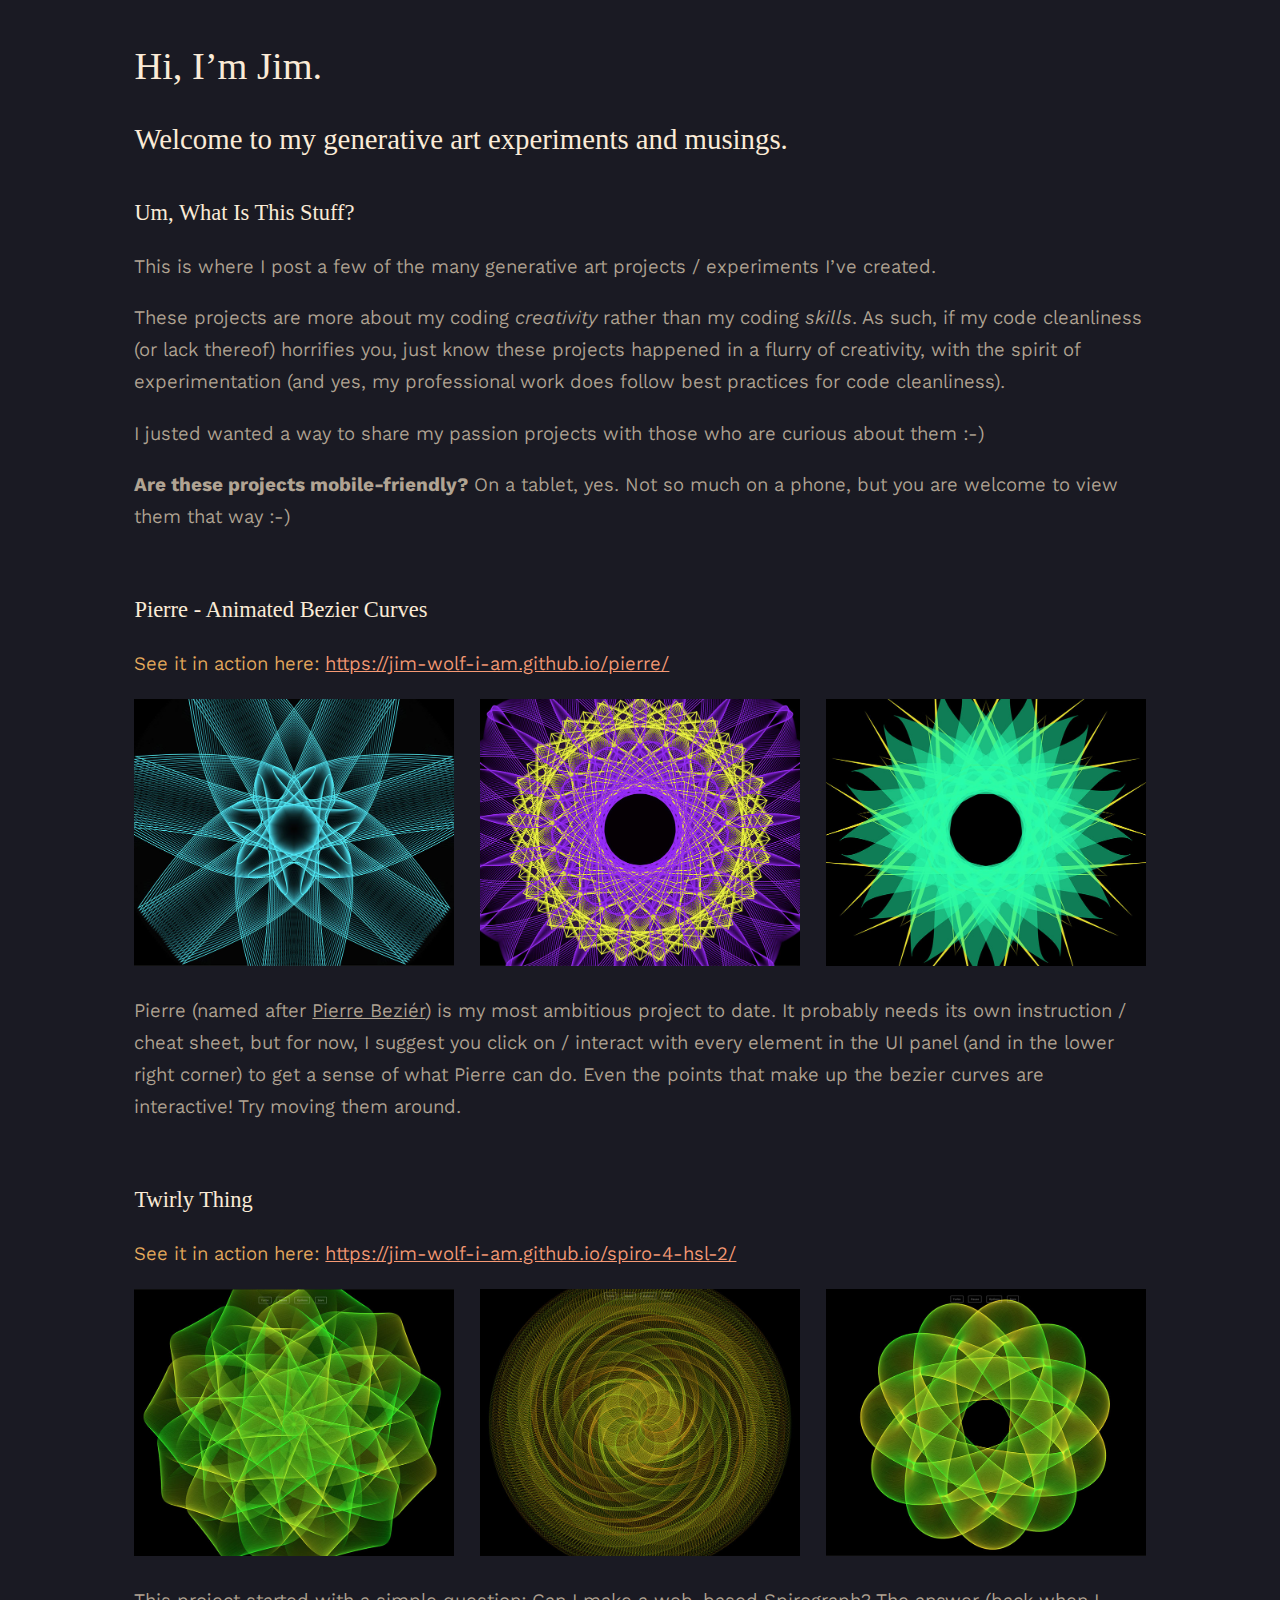
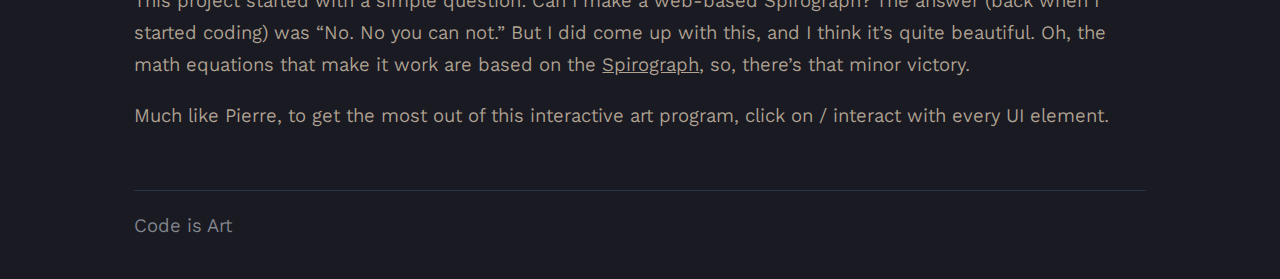
<file: index.html>
<!DOCTYPE html>
<head>
	<meta charset="UTF-8">
    <meta name="viewport" content="width=device-width, initial-scale=1.0">
    <title>Jim Wolf</title>
    <link rel="stylesheet" href="css/main.css">
</head>

<html>
<body>
    <section>
        <div class="wrapper">
            <div class="flexrow">
                <div class="col-12">
                    <h1>Hi, I&CloseCurlyQuote;m Jim.</h1>
                    <h2>Welcome to my generative art experiments and musings.</h2>
                    <h3>Um, What Is This Stuff?</h3>
                    <p>This is where I post a few of the many generative art projects / experiments I&CloseCurlyQuote;ve created.</p>
                    <p>These projects are more about my coding <em>creativity</em> rather than my coding <em>skills</em>. As such, if my code cleanliness (or lack thereof) horrifies you, just know these projects happened in a flurry of creativity, with the spirit of experimentation (and yes, my professional work does follow best practices for code cleanliness).</p>
                    <p>I justed wanted a way to share my passion projects with those who are curious about them :-)</p>
                    <p><strong>Are these projects mobile-friendly?</strong> On a tablet, yes. Not so much on a phone, but you are welcome to view them that way :-)</p>
                </div>
            </div>
        </div>
    </section>

    <section>
        <div class="wrapper">
            <div class="flexrow">
                <div class="col-12">
                    <h3> Pierre - Animated Bezier Curves</h3>
                    <p><span class="cta">See it in action here:</span> <a href="https://jim-wolf-i-am.github.io/pierre/" target="_blank">https://jim-wolf-i-am.github.io/pierre/</a></p>
                </div>
                <div class="col-4">
                    <img src="img/pierre-1.jpg" alt="brightly colored generative art">
                </div>
                <div class="col-4">
                    <img src="img/pierre-2.jpg" alt="brightly colored generative art">
                </div>
                <div class="col-4">
                    <img src="img/pierre-3.jpg" alt="brightly colored generative art">
                </div>
            </div>
        </div>
    </section>

    <section>
        <div class="wrapper">
            <div class="flexrow">
                <div class="col-12">
                    <p>Pierre (named after <a class="inpara" href="https://en.wikipedia.org/wiki/Pierre_B%C3%A9zier" target="_blank">Pierre Beziér</a>) is my most ambitious project to date. It probably needs its own instruction / cheat sheet, but for now, I suggest you click on / interact with every element in the UI panel (and in the lower right corner) to get a sense of what Pierre can do. Even the points that make up the bezier curves are interactive! Try moving them around.</p>
                </div>
            </div>
        </div>
    </section>

    <section>
        <div class="wrapper">
            <div class="flexrow">
                <div class="col-12">
                    <h3>Twirly Thing</h3>
                    <p><span class="cta">See it in action here:</span> <a href="https://jim-wolf-i-am.github.io/spiro-4-hsl-2/" target="_blank">https://jim-wolf-i-am.github.io/spiro-4-hsl-2/</a></p>                
                </div>
            </div>
        </div>
    </section>

    <section>
        <div class="wrapper">
            <div class="flexrow">
                <div class="col-4">
                    <img src="img/twirly-thing-1.jpg" alt="brightly colored generative art">
                </div>
                <div class="col-4">
                    <img src="img/twirly-thing-3.jpg" alt="brightly colored generative art">
                </div>
                <div class="col-4">
                    <img src="img/twirly-thing-2.jpg" alt="brightly colored generative art">
                </div>
            </div>
            <div class="flexrow">
                <div class="col-12">
                    <p>This project started with a simple question: Can I make a web-based Spirograph? The answer (back when I started coding) was &OpenCurlyDoubleQuote;No. No you can not.&CloseCurlyDoubleQuote; But I did come up with this, and I think it&CloseCurlyQuote;s quite beautiful. Oh, the math equations that make it work are based on the <a class="inpara" href="https://en.wikipedia.org/wiki/Spirograph" target="_blank">Spirograph</a>, so, there&CloseCurlyQuote;s that minor victory.</p>
                    <p>Much like Pierre, to get the most out of this interactive art program, click on / interact with every UI element.</p>                
                </div>
            </div>
        </div>
    </section>

    <footer>
        <div class="wrapper">
            <div class="flexrow">
                <div class="col-12">
                    <p class="footer-msg">Code is Art</p>
                </div>
            </div>
        </div>
    </footer>

</body>
</html>
</file>
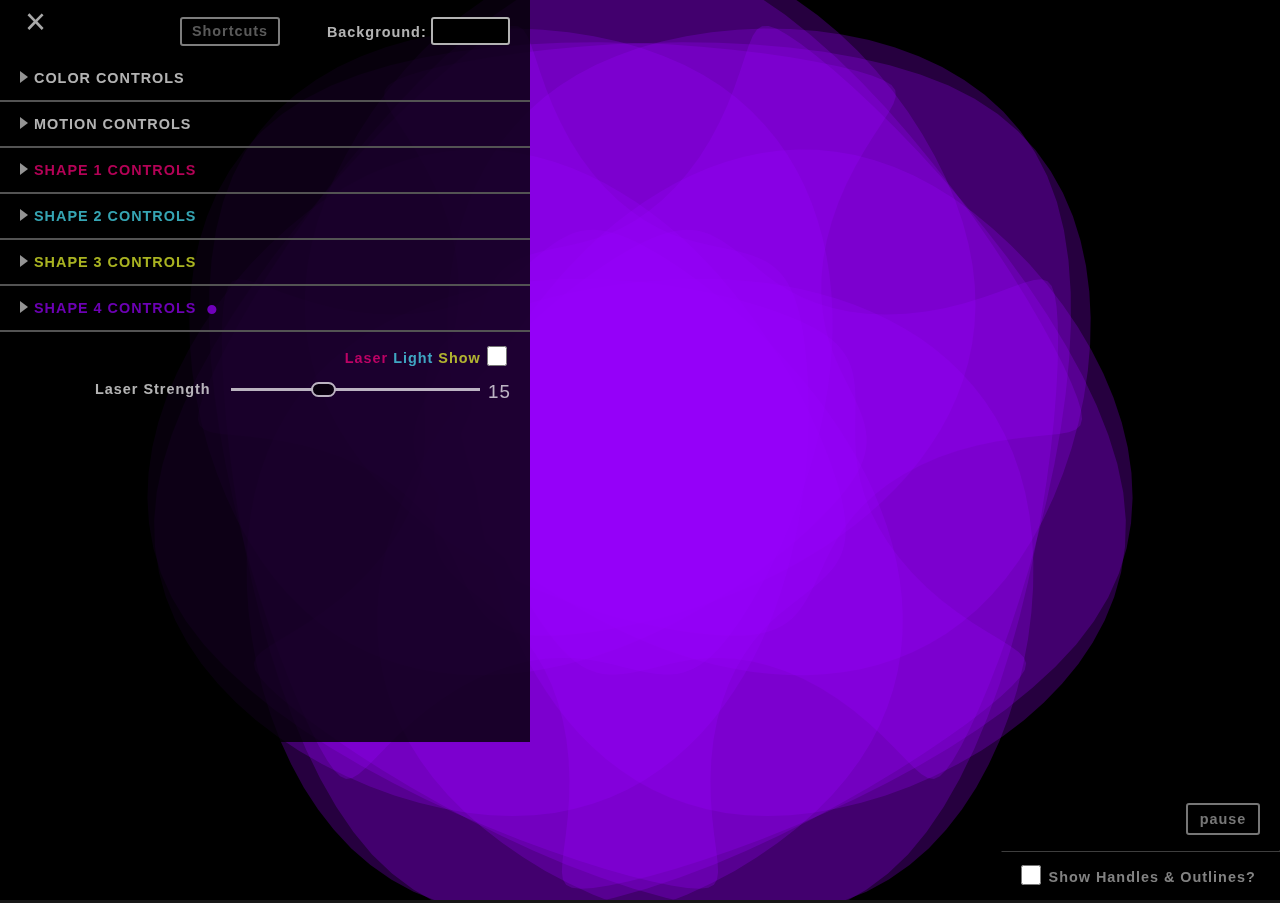
<file: pierre/index.html>
<!DOCTYPE html>
<head>
	<meta charset="UTF-8">
    <meta name="viewport" content="width=device-width, initial-scale=1.0">
    <title>Pierre 10++jw-ui++Bspline</title>
<!--   <link rel="stylesheet" href="../libraries/jw/jw-ui.css">-->
   <link rel="stylesheet" href="css/jw-ui-3.css">
<!--    <link rel='stylesheet' href="bezierjs-10-bspline.css">-->
    <link rel='stylesheet' href="css/bezierjs-10-bspline.css">
<!--    <script language="javascript" type="text/javascript" src="libraries_local/howler.js"></script>-->
    <script language="javascript" type="text/javascript" src="js/howler.js"></script>
    
<!--VERSION 8: Added Laser Light Show ( with music ! )-->
    <style>
        body {
            overflow: hidden;
        }
    </style>
</head>

<html>
    <body onload="document.ui-form.reset(); document.ui-form2.reset();">
<!--       HAMBURGER-->
        <a href="javascript:void(0)" id='menuicon' class='displaynone' onclick="openNav()">
            <div class='menubars'></div>
            <div class='menubars'></div>
            <div class='menubars'></div>
        </a>
<!--    END HAMBURGER-->
<!--        MAIN UI-->
        <div id='ui-holder' class="sidenav">
            <a href="javascript:void(0)" class="closebtn" onclick="closeNav()">&times;</a>
            <form id='ui-form' autocomplete="off">
<!--            autocomplete="off" is needed so Firefox clears the form on Reload-->
                <div class="controls_flex" style="margin-bottom: 20px;">
                    <button id='keyboard_shortcuts_btn' onclick="openShortcuts(); return false">Shortcuts</button>
                    <label for='background_color'>Background:</label>
                    <button id='background_color' class="jscolor {closable:true,closeText:'close',valueElement:null,value:'rgb(0,0,0)',onFineChange: 'update_color_bkgd(this)'}"></button>
                </div>
                <h3 class="">COLOR CONTROLS</h3>
                <div class="jw_ui">
                    <div class="controls_flex" id="categories">
                        <div id="transparency_category">TRANSPARENCY</div>
                        <div id="color_category">COLOR</div>
                    </div>
                    <div class="controls_flex">
                        <label for="transparency_range_1" class="text_color_1">Shape 1</label>
                        <input type="range" min="1" max="255" value="63" class="slider" id="transparency_range_1">
                        <button id='color_1' class="jscolor {closable:true,closeText:'close',valueElement:null,value:'rgb(255,3,123)',onFineChange: 'update_color_1(this)'}"></button>
                    </div>
                    <div class="controls_flex">
                        <label for="transparency_range_2" class="text_color_2">Shape 2</label>
                        <input type="range" min="1" max="255" value="63" class="slider" id="transparency_range_2">
                        <button id='color_2' class="jscolor {closable:true,closeText:'close',valueElement:null,value:'rgb(77,235,255)',onFineChange: 'update_color_2(this)'}"></button>

                    </div>
                    <div class="controls_flex">
                        <label for="transparency_range_3" class="text_color_3">Shape 3</label>
                        <input type="range" min="1" max="255" value="63" class="slider" id="transparency_range_3">
                        <button id='color_3' class="jscolor {closable:true,closeText:'close',valueElement:null,value:'rgb(241,255,48)',onFineChange: 'update_color_3(this)'}"></button>
                    </div>
                    <div class="controls_flex">
                        <label for="transparency_range_4" class="text_color_4">Shape 4</label>
                        <input type="range" min="1" max="255" value="63" class="slider" id="transparency_range_4">
                        <button id='color_4' class="jscolor {closable:true,closeText:'close',valueElement:null,value:'rgb(154,0,255)',onFineChange: 'update_color_4(this)'}"></button>
                    </div>
                </div>
                <h3 class="">MOTION CONTROLS</h3>
                <div class="jw_ui">
                    <div class="controls_flex ui_text">
                        <label for="slider_spiro_speed" class="">Spiro Speed</label>
                        <input type="range" min="1" max="28" value="24" class="slider" id="slider_spiro_speed">

                        <p id='readout_spiro_speed' class='readout'>24</p>
                    </div>

                    <div class="controls_flex ui_text">
                        <label for="slider_nonspiro_speed" class="">Circular Speed</label>
                        <input type="range" min="1" max="16" value="10" class="slider" id="slider_nonspiro_speed">

                        <p id='readout_nonspiro_speed' class="readout">10</p>
                    </div>

                    <div class="controls_flex ui_text">
                        <label for="slider_rot_rad" class="">Rotating Radius</label>
                        <input type="range" min="100" max="1600" step="5" value="250" class="slider" id="slider_rot_rad">
    <!--                    slider_rot_rad affects r_spiro in the javascript  -->

                        <p id='readout_rot_rad' class="readout">250</p>
                    </div>

                    <div class="controls_flex ui_text">
                        <label for="slider_point_rad" class="">Point on Radius</label>
                        <input type="range" min="25" max="400" step="5" value="250" class="slider" id="slider_point_rad">
    <!--                    slider_point_rad affects point_on_small_r in the javascript   -->
                        <p id='readout_point_rad' class="readout">250</p>
                    </div>

                    <div class="controls_flex ui_text">
                        <label for="slider_shape_repeats" class="">Shape Repeats</label>
                        <input type="range" min="1" max="22" value="7" class="slider" id="slider_shape_repeats">
                        <p id='readout_shape_repeats' class="readout">7</p>
                    </div>
                    <div class="controls_flex center_vertically" style="margin-right: 43px; margin-bottom: 0;">
                        <div class='radio_text'>Spiro Type:</div>
                            <span class="radio_text">Epitrochoid</span>
                        <div class="radio-item-epit">
                            <input type="radio" id="epitro_radio" name="spiro_shape" value="epitrochoid" checked>
                            <label for="epitro_radio"></label>
                        </div>
                            <span class="radio_text">Hypotrochoid</span>
                        <div class="radio-item-hypo">
                            <input type="radio"  id="hypotro_radio" name="spiro_shape" value="hypotrochoid">
                            <label for="hypotro_radio"></label>
                        </div>
                    </div>
                    <div class="controls_flex center_vertically" style="margin-right: 43px; margin-bottom: 17px;">
                        <label for="spiro_option" class="">Spiro Movement?</label>
                        <input type="checkbox" id="spiro_option" checked>
                        <label for="draw_grid" class="">Draw Grid?</label>
                        <input type="checkbox" id="draw_grid">
                    </div>
                </div>
                    <h3 class="text_color_1">SHAPE 1 CONTROLS</h3>
    <!--                SHAPE 1 CONTROLS-->
                    <div class="jw_ui">
                        <div class="jw_ui_wrapper">
<!--                            <hr class='adjust_rule'>-->
                            <div class="container controls_flex_col">
                                <div class="col-0">
                                    <button class="reset-points-button" onclick="reset_shape_1_points();  return false">reset points</button>
                                </div>
                                <div class="col-1">
                                    <div class="controls_flex_in_col">
                                        <label for="shape1" class="text_color_1">Show Shape 1</label>
                                        <input type="checkbox" id="shape1">
                                    </div>
                                    <div class="controls_flex_in_col">
                                        <label for="lines1" class="text_color_1 wrap-non">Lines, Not Shapes</label>
                                        <input type="checkbox" id="lines1">
                                    </div>
                                    <div class="controls_flex_in_col">
                                        <label for="bilateral_1" class="text_color_1 wrap-non">Bilateral?</label>
                                        <input type="checkbox" id="bilateral_1" checked>
                                    </div>
                                </div>
                                <div class="col-2">
                                    <div class="controls_flex_in_col">
                                        <label for="anim0" class="text_color_1">Animate 1st Point</label>
                                        <input type="checkbox" id="anim0">
                        <!--                get_animate_1_params isn't used here, because this point just osciallates along the x axis-->
                                    </div>
                                    <div class="controls_flex_in_col">
                                        <label for="anim1st_3rd" class="text_color_1 wrap-non">Animate Mid Point</label>
                                        <input type="checkbox" id="anim1st_3rd" onchange="get_animate_1_params()">
                                    </div>
                                    <div class="controls_flex_in_col">
                                        <label for="anim1" class="text_color_1">Animate Inner Point</label>
                                        <input type="checkbox" id="anim1" onchange="get_animate_1_params()">
                                    </div>
                                </div>
                            </div>
                        </div>     
                    </div>
    <!--            END SHAPE 1 CONTROLS-->
                    <h3 class="text_color_2">SHAPE 2 CONTROLS</h3>
    <!--                SHAPE 2 CONTROLS-->
                    <div class="jw_ui">
                        <div class="jw_ui_wrapper">
                            <div class="container controls_flex_col">
                                <div class="col-0">
                                    <button class="reset-points-button" onclick="reset_shape_2_points();  return false;">reset points</button>
                                </div>
                                <div class="col-1">
                                        <div class="controls_flex_in_col">
                                            <label for="shape2" class="text_color_2">Show Shape 2</label>
                                            <input type="checkbox" id="shape2">
                                        </div>
                                        <div class="controls_flex_in_col">
                                            <label for="lines2" class="text_color_2 wrap-non">Lines, Not Shapes</label>
                                            <input type="checkbox" id="lines2">
                                        </div>
                                    <div class="controls_flex_in_col">
                                        <label for="bilateral_2" class="text_color_2 wrap-non">Bilateral?</label>
                                        <input type="checkbox" id="bilateral_2" checked>
                                    </div>
                                </div>
                                <div class="col-2">
                                        <div class="controls_flex_in_col">
                                            <label for="anim2_pt_1" class="text_color_2">Animate Point 1</label>
                                            <input type="checkbox" id="anim2_pt_1" checked>
                                        </div>
                                        <div class="controls_flex_in_col">
                                            <label for="anim2_cntrl_1" class="text_color_2">Animate Handle 1</label>
                                            <input type="checkbox" id="anim2_cntrl_1" checked>
                                        </div>
                                        <div class="controls_flex_in_col">
                                            <label for="anim2_anchor" class="text_color_2">Animate Outer Point</label>
                                            <input type="checkbox" id="anim2_anchor" checked>
                                        </div>
                                </div>
                            </div>
                        </div>
    <!--            END SHAPE 2 CONTROLS-->
                    </div>
                    <div class="text_color_3">SHAPE 3 CONTROLS</div>
    <!--                SHAPE 3 CONTROLS-->
                    <div class="jw_ui">
                        <div class="jw_ui_wrapper">
                            <div class="container controls_flex_col">
                                <div class="col-0">
                                    <button class="reset-points-button" onclick="reset_shape_3_points();  return false">reset points</button>
                                </div>
                                <div class="col-1">
                                        <div class="controls_flex_in_col">
                                            <label for="shape3" class="text_color_3">Show Shape 3</label>
                                            <input type="checkbox" id="shape3">
                                        </div>
                                        <div class="controls_flex_in_col">
                                            <label for="lines3" class="text_color_3 wrap-non">Lines, Not Shapes</label>
                                            <input type="checkbox" id="lines3">
                                        </div>
                                    <div class="controls_flex_in_col">
                                        <label for="bilateral_3" class="text_color_3 wrap-non">Bilateral?</label>
                                        <input type="checkbox" id="bilateral_3" checked>
                                    </div>
                                </div>
                                <div class="col-2">
                                        <div class="controls_flex_in_col">
                                            <label for="anim3_0" class="text_color_3">Animate 1st Point</label>
                                            <input type="checkbox" id="anim3_0">
                                        </div>
                                        <div class="controls_flex_in_col">
                                            <label for="anim3_1" class="text_color_3">Animate 2nd Point</label>
                                            <input type="checkbox" id="anim3_1">
                                        </div>
                                        <div class="controls_flex_in_col">
                                            <label for="anim3_2" class="text_color_3">Animate 3rd Point</label>
                                            <input type="checkbox" id="anim3_2">
                                        </div>
                                </div>
                            </div>
                        </div>
    <!--            END SHAPE 3 CONTROLS-->                        
                    </div>
                    <h3 class="text_color_4">SHAPE 4 CONTROLS</h3>
    <!--                SHAPE 4 CONTROLS-->
                    <div class="jw_ui">
                        <div class="jw_ui_wrapper">
                            <div class="container controls_flex_col remove_bottom_margin">
                                <div class="col-0">
                                    <button class="reset-points-button" onclick="reset_shape_4_points();  return false">reset points</button>
                                    <p id="note_shape_4">NOTE:<br>Shape 4 is made with Bsplines!</p>
                                </div>
                                <div class="col-1">
                                        <div class="controls_flex_in_col">
                                            <label for="shape4" class="text_color_4">Show Shape 4</label>
                                            <input type="checkbox" id="shape4" checked>
                                        </div>
                                        <div class="controls_flex_in_col">
                                            <label for="lines4" class="text_color_4 wrap-non">Lines, Not Shapes</label>
                                            <input type="checkbox" id="lines4">
                                        </div>
                                    <div class="controls_flex_in_col">
                                        <label for="bilateral_4" class="text_color_4 wrap-non">Bilateral?</label>
                                        <input type="checkbox" id="bilateral_4" checked>
                                    </div>
                                </div>
                                <div class="col-2">
                                        <div class="controls_flex_in_col">
                                            <label for="anim4_0" class="text_color_4">Animate Point [1]</label>
                                            <input type="checkbox" id="anim4_0" checked>
                                        </div>
                                        <div class="controls_flex_in_col">
                                            <label for="anim4_1" class="text_color_4">Animate Point [3]</label>
                                            <input type="checkbox" id="anim4_1" checked>
                                        </div>
                                        <div class="controls_flex_in_col">
                                            <label for="anim4_2" class="text_color_4">Animate Point [5]</label>
                                            <input type="checkbox" id="anim4_2" checked>
                                        </div>
                                </div>
                            </div>
                            <div class="container controls_flex_col">
                                <div class="controls_flex_in_col remove_bottom_margin width_80">
                                    <div class='slider-col-1'>
                                        <label id='slider_full_label_1' for="slider_bspline_weight_1" class="text_color_4">Weight 1</label>
                                    </div>
                                    <div class='slider-col-2'>
                                        <input type="range" min="0.1" max="10" step="0.1" value="1" class="slider" id="slider_bspline_weight_1">
                                    </div>
                                    <div class='slider-col-3'>
                                        <p id='readout_slider_bspline_weight_1' class="readout_full_width">1</p>                
                                    </div>
                                </div>
                            </div>
                            <div class="container controls_flex_col">
                                <div class="controls_flex_in_col remove_bottom_margin width_80">
                                    <div class='slider-col-1'>
                                        <label id='slider_full_label_2' for="slider_bspline_weight_2" class="text_color_4">Weight 2</label>
                                    </div>
                                    <div class='slider-col-2'>
                                        <input type="range" min="0.1" max="10" step="0.1" value="1" class="slider" id="slider_bspline_weight_2">
                                    </div>
                                    <div class='slider-col-3'>
                                        <p id='readout_slider_bspline_weight_2' class="readout_full_width">1</p>                
                                    </div>
                                </div>
                            </div>
                            <div class="container controls_flex_col">
                                <div class="controls_flex_in_col remove_bottom_margin width_80">
                                    <div class='slider-col-1'>
                                        <label id='slider_full_label_3' for="slider_bspline_weight_3" class="text_color_4">Weight 3</label>
                                    </div>
                                    <div class='slider-col-2'>
                                        <input type="range" min="0.1" max="10" step="0.1" value="1" class="slider" id="slider_bspline_weight_3">
                                    </div>
                                    <div class='slider-col-3'>
                                        <p id='readout_slider_bspline_weight_3' class="readout_full_width">1</p>                
                                    </div>
                                </div>
                            </div>
        <!--            END SHAPE 4 CONTROLS-->
                       </div>
                    </div>
<!--                LASER LIGHT CONTROLS-->
                <div class="container controls_flex_col remove_bottom_margin">
                    <!-- <div class="col-1-bottom">
                        <div class="controls_flex_in_col">
                            <label for="i_feel_love_checkbox" id='vis_hide_1' class="hidden text_color_1" style="letter-spacing: 7px;">FEEL <span class="text_color_2">THE </span><span class="text_color_3">LOVE</span></label>
                            <input type="checkbox" id="i_feel_love_checkbox" class='hidden'>
                        </div>
                    </div> -->
                    <div class="col-2">
                        <div class="controls_flex_in_col remove_bottom_margin">
                            <label for="laser_light_show" class="text_color_1">Laser <span class="text_color_2">Light </span><span class="text_color_3">Show </span></label>
                            <input type="checkbox" id="laser_light_show">
                        </div>
                    </div>
                </div>
                <div id='last_main_ui' class="controls_flex ui_text">
                    <label for="slider_laser_strength" class="">Laser Strength</label>
                    <input type="range" min="1" max="40" value="15" class="slider" id="slider_laser_strength">
                    <p id='readout_laser_strength' class="readout">15</p>                
                </div>
<!--            END LASER LIGHT CONTROLS-->
            </form>
        </div>
<!--    END MAIN UI-->
        <div id='ui-holder-fixed' class="sidenav on_dark_background">
            <form id="ui-form2" autocomplete="off">
<!--            autocomplete="off" is needed so Firefox clears the form on Reload-->
                <div class="controls_flex_2">
                    <button id="pause_resume_btn" onclick="pause_toggle(); return false">pause</button>
                </div>
                <hr>
                <div class="controls_flex_2">
                    <input type="checkbox" id="handle_outline_viz" >
                    <label for="handle_outline_viz" id="handle_outline_viz_lbl" class="lbl_in_flex_end">Show Handles &amp; Outlines?</label>
                </div>
            </form>        
        </div>
        
        <div id='ui-shortcuts-holder' class='center'>
            <a href="javascript:void(0)" class="close-shortcuts-btn" onclick="closeShortcuts(); return false">&times;</a>
            <hr class='adjust_rule'>
            <div id='shortcuts-flex'>
                <div id='shortcuts-col-1'>
                    <p>Show / Hide Shape 1</p>
                    <p>Show / Hide Shape 2</p>
                    <p>Show / Hide Shape 3</p>
                    <p>Show / Hide Shape 4</p>
                    <p>Epitrochoid</p>
                    <p>Hypotrochoid</p>
                    <p>Decrease Shape Repeats</p>
                    <p>Increase Shape Repeats</p>
                    <p>Auto Fade Transparency to 0</p>
                    <p>Auto Fade Transparency to 255</p>
                    <p>Pause / Resume</p>
                </div>
                <div id='shortcuts-col-2'>
                    <p>\</p>
                    <p>]</p>
                    <p>[</p>
                    <p>p</p>
                    <p>e</p>
                    <p>r</p>
                    <p>a</p>
                    <p>s</p>
                    <p>t</p>
                    <p>y</p>
                    <p>spacebar</p>
                </div>
            </div>    
        </div>

        <div id='sketch-holder'>
        </div>

        <div id="phone_modal" class="">
            <div>
                <h3>Sorry! Pierre looks best on screens 1024 x 768 or larger</h3>
                <button id="dismiss_phone_modal">Try Anyway!</button>
            </div>
        </div>

        <script>
            function resetForm(){
                document.getElementById("ui-form").reset();
                document.getElementById("ui-form2").reset();
    //            console.log('reset form triggered');
            }
        </script>

<!--        <script language="javascript" type="text/javascript" src='libraries_local/jscolor.min.js'></script>-->
        <script language="javascript" type="text/javascript" src='js/jscolor.min.js'></script>

<!--        <script language="javascript" type="text/javascript" src="libraries_local/p5.js"></script>-->
        <script language="javascript" type="text/javascript" src="js/p5js/p5.js"></script>

<!--        <script language="javascript" type="text/javascript" src="../libraries/jw/utils-jw.js"></script>-->
        <script language="javascript" type="text/javascript" src="js/jw/utils-jw.js"></script>

<!--        <script language="javascript" type="text/javascript" src="../libraries/jw/jw-ui.js"></script>-->
        <script language="javascript" type="text/javascript" src="js/jw/jw-ui-3.js"></script>

<!--        <script language="javascript" type="text/javascript" src="bezierjs-10+Bspline-script.js"></script>-->
        <script language="javascript" type="text/javascript" src="js/bezierjs-10+Bspline-script.js"></script>

     </body>

</html>
</file>
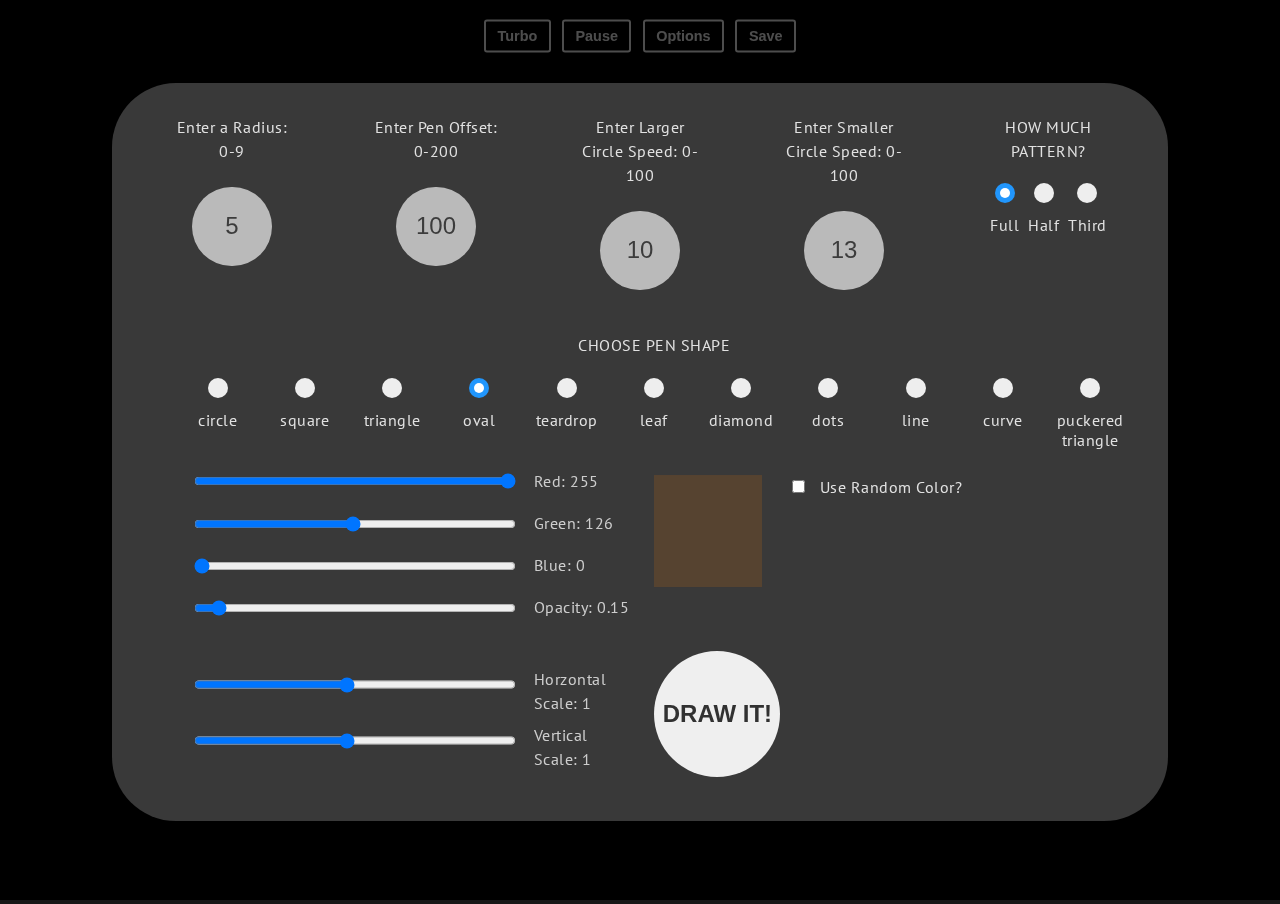
<file: spiro-4-better-ui-2/index.html>
<!DOCTYPE html>
<html lang="en">
<head>
	<meta charset="UTF-8">
    <meta name="viewport" content="width=device-width, initial-scale=1 minimum-scale=1">
	<title>:::: twirly thing ::::</title>

	<link rel="stylesheet" href="spiro-final-style.css">
</head>
    
<!--<body id='main' onKeyUp='return checkSubmit(event)'>-->
<body id='main'>
	    
		<div class="controls flex-row">
			<button type="button" id="turboBtn" onmouseup="this.blur();">Turbo</button>
			<button type="button" id="pauseBtn" onmouseup="this.blur();">Pause</button>
			<button type="button" id="optionsBtn" onmouseup="this.blur();">Options</button>
            <button type="button" id="saveBtn" onmouseup="this.blur();">Save</button>
		</div>

<!--    FORM GOES HERE
Size of Larger Circle
Size of Smaller Cicle (or Pen Offset)
R += is speed of Larger Circle
r += is speed of Smaller Circle
Color (if you use HTML5 color form element, will have to convert to rgba)
Shape (store them in an array?)
-->
    
    <form class='center' name='anim_input' id='animInput'> 
        <div id='firstrow' class="flex-row">
            <div class='row1'>
                <label for='radius1'>Enter a Radius:<br>0-9</label><br>
                <input type="text" name="radius1" id="radius1" value='9'><br>
            </div>
            <div class='row1'>
                <label for='penoffset'>Enter Pen Offset:<br>0-200</label><br>
                <input type="text" name="penoffset" id="penoffset" value='100'><br>
            </div>
            <div class='row1'>
                <label for='speed_LC'>Enter Larger<br>Circle Speed: 0-100</label><br>
<!--                <input type="text" name="speed_LC" value='4'><br>-->
                <input type="text" name="speed_LC" value='10'><br>
            </div>
            <div class='row1'>
            <label for='speed_sc'>Enter Smaller<br>Circle Speed: 0-100</label><br>
<!--            <input type="text" name="speed_sc" value='11'><br>-->
            <input type="text" name="speed_sc" value='13'><br>
            </div>
<!--
            <div class='row1'>
            <label for='pattern_amount'>Pattern Amount<br>1:Full 2:Half 3:Third</label><br>
            <input type="text" name="pattern_amount" value='1'><br>
            </div>
-->
            <div class='row1'>
                <fieldset id='pattern' class="flex-row wrap">
                    <legend>How Much Pattern?</legend>
                    <div class='sub-row-1-2'>
                        <label for="full" class="radioContainer">Full
                            <input type='radio' name='pattern_amount' id='full' value='full' checked/>
                            <span class="circle"></span>
                        </label>
                    </div>
                    <div class='sub-row-1-2'>
                        <label for="half" class="radioContainer">Half
                            <input type='radio' name='pattern_amount' id='half' value='half' />
                            <span class="circle"></span>
                        </label>
                    </div>
                    <div class='sub-row-1-2'>
                        <label for="third" class="radioContainer">Third
                            <input type='radio' name='pattern_amount' id='third' value='third' />
                            <span class="circle"></span>
                        </label>
                    </div>
                </fieldset>
            </div>
        </div>
        <fieldset class="flex-row">
            <legend>CHOOSE PEN SHAPE</legend>
            <div id='secondrow' class="flex-row">
                <div class='row3'>
                    <label for="circle" class="radioContainer">circle
                        <input type='radio' name='penshape' id='circle' value='circle' onClick='setShape(this.value)'>
                        <span class="circle"></span>
                    </label>
                </div>
                <div class='row3'>
                    <label for="square" class="radioContainer">square
                        <input type='radio' name='penshape' id='square' value='square' onClick='setShape(this.value)'>
                        <span class="circle"></span>
                    </label>
                </div>
                <div class='row3'>
                    <label for="triangle" class="radioContainer">triangle
                        <input type='radio' name='penshape' id='triangle' value='triangle' onClick='setShape(this.value)'>
                        <span class="circle"></span>
                    </label>
                </div>
                <div class='row3'>
                    <label for="oval" class="radioContainer">oval                    
                    <input type='radio' name='penshape' id='oval' value='oval' checked=true onClick='setShape(this.value)'>
                    <span class="circle"></span>
                </label>
                </div>
                <div class='row3'>
                    <label for="teardrop" class="radioContainer">teardrop
                    <input type='radio' name='penshape' id='teardrop' value='teardrop' onClick='setShape(this.value)'>
                    <span class="circle"></span>
                </label>
                </div>
                <div class='row3'>
                    <label for="leaf" class="radioContainer">leaf
                        <input type='radio' name='penshape' id='leaf' value='leaf' onClick='setShape(this.value)'>
                        <span class="circle"></span>
                    </label>
                </div>
                <div class='row3'>
                    <label for="diamond" class="radioContainer">diamond
                        <input type='radio' name='penshape' id='diamond' value='diamond' onClick='setShape(this.value)'>
                        <span class="circle"></span>
                    </label>
                </div>
                <div class='row3'>
                    <label for="dots" class="radioContainer">dots
                        <input type='radio' name='penshape' id='dots' value='dots' onClick='setShape(this.value)'>
                        <span class="circle"></span>
                    </label>
                </div>
                <div class='row3'>
                    <label for="line" class="radioContainer">line
                        <input type='radio' name='penshape' id='line' value='line' onClick='setShape(this.value)'>
                        <span class="circle"></span>
                    </label>
                </div>
                <div class='row3'>
                    <label for="curve" class="radioContainer">curve
                        <input type='radio' name='penshape' id='curve' value='curve' onClick='setShape(this.value)'>
                        <span class="circle"></span>
                    </label>
                </div>
                <div class='row3'>
                    <label for="puckeredtri" class="radioContainer">puckered triangle
                        <input type='radio' name='penshape' id='puckeredtri' value='puckeredtri' onClick='setShape(this.value)'>
                        <span class="circle"></span>
                    </label>
                </div>
                
            </div> <!-- END OF '2ND ROW' -->
        </fieldset>

        <div id='fourthrow' class="flex-row">
            <p class="hide_on_desktop">Mix a Color</p>
<!--
            <div class='row4'>
                <label for='shapecolor'>Choose a color:<br>
                <input type="color" name="shapecolor" id='colorpicker' value="#000000" onChange='setColor()'>
                <input type="color" name="shapecolor" id='colorpicker' value="#000000">
            </div>
-->
        <div id='fourthrow_first_col' class="flex-row">
            <div class='row4'>
                <input type="range" id='red_value' name="red_value" min="0" max="255" value=255 onChange='setRedvalue()'>
                <div id='outputRed'>Red: 255</div> 
            </div>
            <div class='row4'>
                <input type="range" id='green_value' name="green_value" min="0" max="255" value=126 onChange='setGreenvalue()'>
                <div id='outputGreen'>Green: 126</div>
            </div>
            <div class='row4'>
                <input type="range" id='blue_value' name="blue_value" min="0" max="255" value=0 onChange='setBluevalue()'>
                <div id='outputBlue'>Blue: 0</div>
            </div>
            <div class='row4'>
                <input type="range" id='opacity_value' name="opacity_value" min="0.10" max="1.00" step='0.05' value='0.15' onChange='setOpacityvalue()'>
                <div id='outputOpacity'>Opacity: 0.15</div>
            </div>
        </div>

        <div class="flex-row" id="fourthrow_second_col">
            <div class='' id='colorSwatch'></div>
            <div>
                <input type="checkbox" id="random_color" name="random_color">
                <label for="random_color">Use Random Color?</label>    
            </div>
        </div>
    </div>
    <div id='fifthrow' class="flex-row">
        <p class="hide_on_desktop mt">Change Scale</p>
        <div id='fifthrow_first_col'>
            <div class='row5' id='row5_first'>
            <input type='range' id='horzscale' name='horzscale' min='0.1' max='2' step='0.1' value='1.0' onChange='setHorzScale(this.value)'>
            <div id='outputHorzScale'>Horzontal<br>Scale: 1.0</div>
            </div>
            <div class='row5'>
            <input type='range' id='vertscale' name='vertscale' min='0.1' max='2' step='0.1' value='1.0' onChange='setVertScale(this.value)'>
            <div id='outputVertScale'>Vertical<br>Scale: 1.0</div>
            </div>
        </div>
        <div id='fifthrow_second_col'>
            <div id='formlast'>
    <!--            <input id='onlyBtn' type="button" name='sbmtBtn' value="DRAW IT!" onclick="init()">-->
                <input id='onlyBtn' type="button" name='sbmtBtn' value="DRAW IT!" onmouseup="this.blur();">
            </div>
        </div>
    </div>
    </form>
<!--    EVC Gallery Display (the "old" one) is 1920 x 1080-->
		<!-- <canvas id="stage" width="1800" height="1400"></canvas> -->
	<canvas id="stage"></canvas>
	
        <!-- FOR FIREFOX -->
	<script>
        var the_form = document.getElementsByTagName("form");
        the_form[0].reset();
    </script>

	<script src="raf-polyfill.js"></script>
    <script src="FileSaver.js"></script>
<!--    <script src="canvas-toBlob.js"></script>-->
	<script src="spiro-final-script.js"></script>
</body>
</html>
</file>
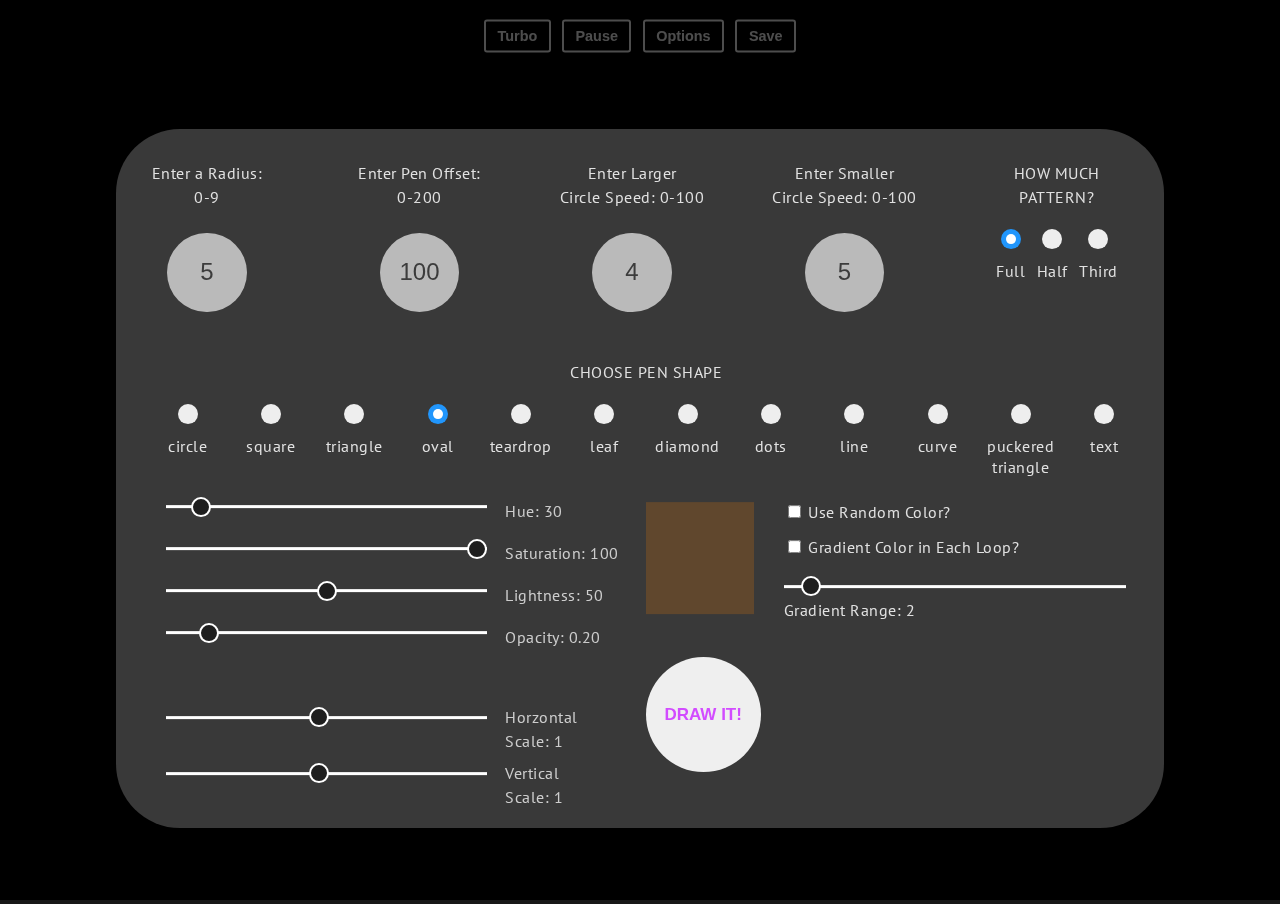
<file: spiro-4-hsl-2/index.html>
<!DOCTYPE html>
<html lang="en">
<head>
	<meta charset="UTF-8">
    <meta name="viewport" content="width=device-width, initial-scale=1 minimum-scale=1">
	<title>:::: twirly thing v4.3 ::::</title>

	<link rel="stylesheet" href="spiro-final-style.css">
</head>
    
<!--<body id='main' onKeyUp='return checkSubmit(event)'>-->
<body id='main'>
	    
		<div id="controls" class="flex-row">
			<button type="button" id="turboBtn" onmouseup="this.blur();">Turbo</button>
			<button type="button" id="pauseBtn" onmouseup="this.blur();">Pause</button>
			<button type="button" id="optionsBtn" onmouseup="this.blur();">Options</button>
            <button type="button" id="saveBtn" onmouseup="this.blur();">Save</button>
		</div>

<!--    FORM GOES HERE
Size of Larger Circle
Size of Smaller Cicle (or Pen Offset)
R += is speed of Larger Circle
r += is speed of Smaller Circle
Color (if you use HTML5 color form element, will have to convert to rgba)
Shape (store them in an array?)
-->
    
    <form class='center' name='anim_input' id='animInput'> 
        <div id='firstrow' class="flex-row">
            <div class='row1'>
                <label for='radius1'>Enter a Radius:<br>0-9</label><br>
                <input type="number" name="radius1" id="radius1" value='9'><br>
            </div>
            <div class='row1'>
                <label for='penoffset'>Enter Pen Offset:<br>0-200</label><br>
                <input type="number" name="penoffset" id="penoffset" value='100'><br>
            </div>
            <div class='row1'>
                <label for='speed_LC'>Enter Larger<br>Circle Speed: 0-100</label><br>
               <input type="number" name="speed_LC" id="speed_LC" value='4'><br> <!-- 4 looks good with gradient -->
                <!-- <input type="text" name="speed_LC" value='10'><br> --> <!-- 10 is original -->
            </div>
            <div class='row1'>
            <label for='speed_sc'>Enter Smaller<br>Circle Speed: 0-100</label><br>
           <input type="number" name="speed_sc" id="speed_sc" value='5'><br> <!-- 5 looks good with gradient -->
            <!-- <input type="text" name="speed_sc" value='13'><br> --> <!-- 13 is original -->
            </div>
<!--
            <div class='row1'>
            <label for='pattern_amount'>Pattern Amount<br>1:Full 2:Half 3:Third</label><br>
            <input type="text" name="pattern_amount" value='1'><br>
            </div>
-->
            <div class='row1'>
                <fieldset id='pattern' class="flex-row wrap">
                    <legend>How Much Pattern?</legend>
                    <div class='sub-row-1-2'>
                        <label for="full" class="radioContainer">Full
                            <input type='radio' name='pattern_amount' id='full' value='full' role="radio" tabindex="0" checked/>
                            <span class="circle"></span>
                        </label>
                    </div>
                    <div class='sub-row-1-2'>
                        <label for="half" class="radioContainer">Half
                            <input type='radio' name='pattern_amount' id='half' value='half'  role="radio" tabindex="0"/>
                            <span class="circle"></span>
                        </label>
                    </div>
                    <div class='sub-row-1-2'>
                        <label for="third" class="radioContainer">Third
                            <input type='radio' name='pattern_amount' id='third' value='third'  role="radio" tabindex="0"/>
                            <span class="circle"></span>
                        </label>
                    </div>
                </fieldset>
            </div>
        </div>
        <fieldset class="flex-row">
            <legend>CHOOSE PEN SHAPE</legend>
            <div id='secondrow' class="flex-row">
                <div class='row3'>
                    <label for="circle" class="radioContainer">circle
                        <input type='radio' name='penshape' id='circle' value='circle' onClick='setShape(this.value)'>
                        <span class="circle"></span>
                    </label>
                </div>
                <div class='row3'>
                    <label for="square" class="radioContainer">square
                        <input type='radio' name='penshape' id='square' value='square' onClick='setShape(this.value)'>
                        <span class="circle"></span>
                    </label>
                </div>
                <div class='row3'>
                    <label for="triangle" class="radioContainer">triangle
                        <input type='radio' name='penshape' id='triangle' value='triangle' onClick='setShape(this.value)'>
                        <span class="circle"></span>
                    </label>
                </div>
                <div class='row3'>
                    <label for="oval" class="radioContainer">oval                    
                    <input type='radio' name='penshape' id='oval' value='oval' checked=true onClick='setShape(this.value)'>
                    <span class="circle"></span>
                </label>
                </div>
                <div class='row3'>
                    <label for="teardrop" class="radioContainer">teardrop
                    <input type='radio' name='penshape' id='teardrop' value='teardrop' onClick='setShape(this.value)'>
                    <span class="circle"></span>
                </label>
                </div>
                <div class='row3'>
                    <label for="leaf" class="radioContainer">leaf
                        <input type='radio' name='penshape' id='leaf' value='leaf' onClick='setShape(this.value)'>
                        <span class="circle"></span>
                    </label>
                </div>
                <div class='row3'>
                    <label for="diamond" class="radioContainer">diamond
                        <input type='radio' name='penshape' id='diamond' value='diamond' onClick='setShape(this.value)'>
                        <span class="circle"></span>
                    </label>
                </div>
                <div class='row3'>
                    <label for="dots" class="radioContainer">dots
                        <input type='radio' name='penshape' id='dots' value='dots' onClick='setShape(this.value)'>
                        <span class="circle"></span>
                    </label>
                </div>
                <div class='row3'>
                    <label for="line" class="radioContainer">line
                        <input type='radio' name='penshape' id='line' value='line' onClick='setShape(this.value)'>
                        <span class="circle"></span>
                    </label>
                </div>
                <div class='row3'>
                    <label for="curve" class="radioContainer">curve
                        <input type='radio' name='penshape' id='curve' value='curve' onClick='setShape(this.value)'>
                        <span class="circle"></span>
                    </label>
                </div>
                <div class='row3'>
                    <label for="puckeredtri" class="radioContainer">puckered triangle
                        <input type='radio' name='penshape' id='puckeredtri' value='puckeredtri' onClick='setShape(this.value)'>
                        <span class="circle"></span>
                    </label>
                </div>
                <div class='row3'>
                    <label for="shape_text" class="radioContainer">text
                        <input type='radio' name='penshape' id='shape_text' value='shape_text' onClick='setShape(this.value)'>
                        <span class="circle"></span>
                    </label>
                </div>
            </div> <!-- END OF '2ND ROW' -->
        </fieldset>

        <div id='fourthrow' class="flex-row">
            <p class="hide_on_desktop mt">Mix a Color</p>
        <div id='fourthrow_first_col' class="flex-row">
            <div class='row4'>
                <input type="range" class="slider" id='hueValue' name="hueValue" min="0" max="360" value=30 oninput='setHuevalue()'>
                <!-- <div id='outputHue'>Hue: 30</div> -->
                <label id="outputHue" for="hueValue">Hue: 30</label>
            </div>
            <div class='row4'>
                <input type="range" class="slider" id='saturationValue' name="saturationValue" min="0" max="100" value=100 oninput='setSaturationvalue()'>
                <!-- <div id='outputSaturation'>Saturation: 100</div> -->
                <label id='outputSaturation' for='saturationValue'>Saturation: 100</label>
            </div>
            <div class='row4'>
                <input type="range" class="slider" id='lightnessValue' name="lightnessValue" min="0" max="100" value=50 oninput='setLightnessvalue()'>
                <!-- <div id='outputLightness'>Lightness: 50</div> -->
                <label id='outputLightness' for='lightnessValue'>Lightness: 50</label>
            </div>
            <div class='row4'>
                <input type="range" class="slider" id='opacity_value' name="opacity_value" min="0.10" max="1.00" step='0.01' value='0.20' oninput='setOpacityvalue()'>
                <!-- <div id='outputOpacity'>Opacity: 0.20</div> -->
                <label id='outputOpacity' for='opacity_value'>Opacity: 0.20</label>
            </div>
        </div>

        <div class="flex-row" id="fourthrow_second_col">
            <div>
                <div id='colorSwatch'></div>
            </div>
            <div class="flex-row">
                <div>
                    <input type="checkbox" id="random_color" name="random_color">
                    <label for="random_color">Use Random Color?</label>    
                </div>
                <div>
                    <input type="checkbox" id="gradiate_color" name="gradiate_color" oninput="makeHueIncrementer(); setHuevalue();">
                    <label for="gradiate_color">Gradient Color in Each Loop?</label>    
                </div>
                <div>
                    <input type='range' class='slider' id='gradient_range' name='gradient_range' min='1' max='20' step='1' value='2' oninput='makeHueIncrementer(this.value); setHuevalue();'>
                    <label id='outputgradiant_range' for='gradient_range'>Gradient Range: 2</label>
                </div>
            </div>
        </div>

    </div>
        <div id='fifthrow' class="flex-row">
            <p class="hide_on_desktop mt">Change Scale</p>
            <div id='fifthrow_first_col'>
                <div class='row5' id='row5_first'>
                    <input type='range' class='slider' id='horzscale' name='horzscale' min='0.1' max='2' step='0.1' value='1.0' oninput='setHorzScale(this.value)'>
                    <label id='outputHorzScale' for='horzscale'>Horzontal<br class="show_on_desktop">Scale: 1.0</label>
                </div>
                <div class='row5'>
                    <input type='range' class='slider' id='vertscale' name='vertscale' min='0.1' max='2' step='0.1' value='1.0' oninput='setVertScale(this.value)'>
                    <label id='outputVertScale' for='vertscale'>Vertical<br class="show_on_desktop">Scale: 1.0</label>
                </div>
            </div>
            <div id='fifthrow_second_col'>
                <div id='formlast'>
                    <input id='onlyBtn' type="button" name='sbmtBtn' value="DRAW IT!" onmouseup="this.blur();">
                </div>
            </div>
        </div>
    </form>
	<canvas id="stage"></canvas>
	
        <!-- FOR FIREFOX -->
	<script>
        var the_form = document.getElementsByTagName("form");
        the_form[0].reset();
    </script>

	<script src="raf-polyfill.js"></script>
    <script src="FileSaver.js"></script>
	<!-- <script src="spiro-final-script.js"></script> -->
	<script src="spiro-final-script-beta.js"></script>
</body>
</html>
</file>
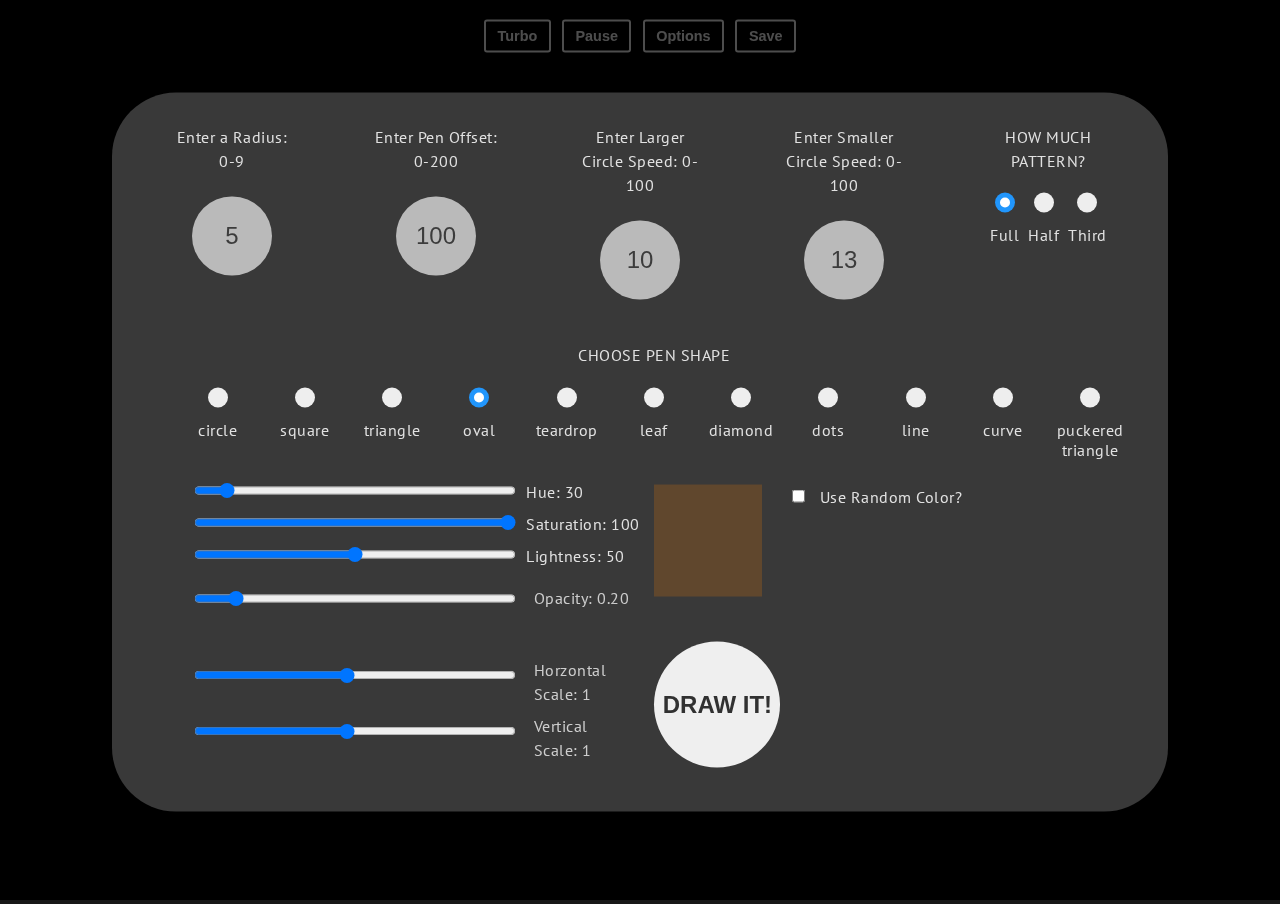
<file: spiro-4-hsl/index.html>
<!DOCTYPE html>
<html lang="en">
<head>
	<meta charset="UTF-8">
    <meta name="viewport" content="width=device-width, initial-scale=1 minimum-scale=1">
	<title>:::: twirly thing ::::</title>

	<link rel="stylesheet" href="spiro-final-style.css">
</head>
    
<!--<body id='main' onKeyUp='return checkSubmit(event)'>-->
<body id='main'>
	    
		<div class="controls flex-row">
			<button type="button" id="turboBtn" onmouseup="this.blur();">Turbo</button>
			<button type="button" id="pauseBtn" onmouseup="this.blur();">Pause</button>
			<button type="button" id="optionsBtn" onmouseup="this.blur();">Options</button>
            <button type="button" id="saveBtn" onmouseup="this.blur();">Save</button>
		</div>

<!--    FORM GOES HERE
Size of Larger Circle
Size of Smaller Cicle (or Pen Offset)
R += is speed of Larger Circle
r += is speed of Smaller Circle
Color (if you use HTML5 color form element, will have to convert to rgba)
Shape (store them in an array?)
-->
    
    <form class='center' name='anim_input' id='animInput'> 
        <div id='firstrow' class="flex-row">
            <div class='row1'>
                <label for='radius1'>Enter a Radius:<br>0-9</label><br>
                <input type="text" name="radius1" id="radius1" value='9'><br>
            </div>
            <div class='row1'>
                <label for='penoffset'>Enter Pen Offset:<br>0-200</label><br>
                <input type="text" name="penoffset" id="penoffset" value='100'><br>
            </div>
            <div class='row1'>
                <label for='speed_LC'>Enter Larger<br>Circle Speed: 0-100</label><br>
<!--                <input type="text" name="speed_LC" value='4'><br>-->
                <input type="text" name="speed_LC" value='10'><br>
            </div>
            <div class='row1'>
            <label for='speed_sc'>Enter Smaller<br>Circle Speed: 0-100</label><br>
<!--            <input type="text" name="speed_sc" value='11'><br>-->
            <input type="text" name="speed_sc" value='13'><br>
            </div>
<!--
            <div class='row1'>
            <label for='pattern_amount'>Pattern Amount<br>1:Full 2:Half 3:Third</label><br>
            <input type="text" name="pattern_amount" value='1'><br>
            </div>
-->
            <div class='row1'>
                <fieldset id='pattern' class="flex-row wrap">
                    <legend>How Much Pattern?</legend>
                    <div class='sub-row-1-2'>
                        <label for="full" class="radioContainer">Full
                            <input type='radio' name='pattern_amount' id='full' value='full' checked/>
                            <span class="circle"></span>
                        </label>
                    </div>
                    <div class='sub-row-1-2'>
                        <label for="half" class="radioContainer">Half
                            <input type='radio' name='pattern_amount' id='half' value='half' />
                            <span class="circle"></span>
                        </label>
                    </div>
                    <div class='sub-row-1-2'>
                        <label for="third" class="radioContainer">Third
                            <input type='radio' name='pattern_amount' id='third' value='third' />
                            <span class="circle"></span>
                        </label>
                    </div>
                </fieldset>
            </div>
        </div>
        <fieldset class="flex-row">
            <legend>CHOOSE PEN SHAPE</legend>
            <div id='secondrow' class="flex-row">
                <div class='row3'>
                    <label for="circle" class="radioContainer">circle
                        <input type='radio' name='penshape' id='circle' value='circle' onClick='setShape(this.value)'>
                        <span class="circle"></span>
                    </label>
                </div>
                <div class='row3'>
                    <label for="square" class="radioContainer">square
                        <input type='radio' name='penshape' id='square' value='square' onClick='setShape(this.value)'>
                        <span class="circle"></span>
                    </label>
                </div>
                <div class='row3'>
                    <label for="triangle" class="radioContainer">triangle
                        <input type='radio' name='penshape' id='triangle' value='triangle' onClick='setShape(this.value)'>
                        <span class="circle"></span>
                    </label>
                </div>
                <div class='row3'>
                    <label for="oval" class="radioContainer">oval                    
                    <input type='radio' name='penshape' id='oval' value='oval' checked=true onClick='setShape(this.value)'>
                    <span class="circle"></span>
                </label>
                </div>
                <div class='row3'>
                    <label for="teardrop" class="radioContainer">teardrop
                    <input type='radio' name='penshape' id='teardrop' value='teardrop' onClick='setShape(this.value)'>
                    <span class="circle"></span>
                </label>
                </div>
                <div class='row3'>
                    <label for="leaf" class="radioContainer">leaf
                        <input type='radio' name='penshape' id='leaf' value='leaf' onClick='setShape(this.value)'>
                        <span class="circle"></span>
                    </label>
                </div>
                <div class='row3'>
                    <label for="diamond" class="radioContainer">diamond
                        <input type='radio' name='penshape' id='diamond' value='diamond' onClick='setShape(this.value)'>
                        <span class="circle"></span>
                    </label>
                </div>
                <div class='row3'>
                    <label for="dots" class="radioContainer">dots
                        <input type='radio' name='penshape' id='dots' value='dots' onClick='setShape(this.value)'>
                        <span class="circle"></span>
                    </label>
                </div>
                <div class='row3'>
                    <label for="line" class="radioContainer">line
                        <input type='radio' name='penshape' id='line' value='line' onClick='setShape(this.value)'>
                        <span class="circle"></span>
                    </label>
                </div>
                <div class='row3'>
                    <label for="curve" class="radioContainer">curve
                        <input type='radio' name='penshape' id='curve' value='curve' onClick='setShape(this.value)'>
                        <span class="circle"></span>
                    </label>
                </div>
                <div class='row3'>
                    <label for="puckeredtri" class="radioContainer">puckered triangle
                        <input type='radio' name='penshape' id='puckeredtri' value='puckeredtri' onClick='setShape(this.value)'>
                        <span class="circle"></span>
                    </label>
                </div>
                
            </div> <!-- END OF '2ND ROW' -->
        </fieldset>

        <div id='fourthrow' class="flex-row">
            <p class="hide_on_desktop">Mix a Color</p>
<!--
            <div class='row4'>
                <label for='shapecolor'>Choose a color:<br>
                <input type="color" name="shapecolor" id='colorpicker' value="#000000" oninput='setColor()'>
                <input type="color" name="shapecolor" id='colorpicker' value="#000000">
            </div>
-->
        <div id='fourthrow_first_col' class="flex-row">
            <div class='row4'>
                <!-- <input type="range" id='red_value' name="red_value" min="0" max="255" value=255 oninput='setRedvalue()'> -->
                <!-- <div id='outputRed'>Red: 255</div>  -->
                <input type="range" id='hueValue' name="hueValue" min="0" max="360" value=30 oninput='setHuevalue()'>
                <div id='outputHue'>Hue: 30</div> 
            </div>
            <div class='row4'>
                <!-- <input type="range" id='green_value' name="green_value" min="0" max="255" value=126 oninput='setGreenvalue()'> -->
                <!-- <div id='outputGreen'>Green: 126</div> -->
                <input type="range" id='saturationValue' name="saturationValue" min="0" max="100" value=100 oninput='setSaturationvalue()'>
                <div id='outputSaturation'>Saturation: 100</div>
            </div>
            <div class='row4'>
                <!-- <input type="range" id='blue_value' name="blue_value" min="0" max="255" value=0 oninput='setBluevalue()'> -->
                <!-- <div id='outputBlue'>Blue: 0</div> -->
                <input type="range" id='lightnessValue' name="lightnessValue" min="0" max="100" value=50 oninput='setLightnessvalue()'>
                <div id='outputLightness'>Lightness: 50</div>
            </div>
            <div class='row4'>
                <input type="range" id='opacity_value' name="opacity_value" min="0.10" max="1.00" step='0.01' value='0.20' oninput='setOpacityvalue()'>
                <div id='outputOpacity'>Opacity: 0.20</div>
            </div>
        </div>

        <div class="flex-row" id="fourthrow_second_col">
            <div id='colorSwatch'></div>
            <div>
                <input type="checkbox" id="random_color" name="random_color" oninput="maybeChangeColor()">
                <label for="random_color">Use Random Color?</label>    
            </div>
        </div>
    </div>
    <div id='fifthrow' class="flex-row">
        <p class="hide_on_desktop mt">Change Scale</p>
        <div id='fifthrow_first_col'>
            <div class='row5' id='row5_first'>
            <input type='range' id='horzscale' name='horzscale' min='0.1' max='2' step='0.1' value='1.0' oninput='setHorzScale(this.value)'>
            <div id='outputHorzScale'>Horzontal<br>Scale: 1.0</div>
            </div>
            <div class='row5'>
            <input type='range' id='vertscale' name='vertscale' min='0.1' max='2' step='0.1' value='1.0' oninput='setVertScale(this.value)'>
            <div id='outputVertScale'>Vertical<br>Scale: 1.0</div>
            </div>
        </div>
        <div id='fifthrow_second_col'>
            <div id='formlast'>
    <!--            <input id='onlyBtn' type="button" name='sbmtBtn' value="DRAW IT!" onclick="init()">-->
                <input id='onlyBtn' type="button" name='sbmtBtn' value="DRAW IT!" onmouseup="this.blur();">
            </div>
        </div>
    </div>
    </form>
<!--    EVC Gallery Display (the "old" one) is 1920 x 1080-->
		<!-- <canvas id="stage" width="1800" height="1400"></canvas> -->
	<canvas id="stage"></canvas>
	
        <!-- FOR FIREFOX -->
	<script>
        var the_form = document.getElementsByTagName("form");
        the_form[0].reset();
    </script>

	<script src="raf-polyfill.js"></script>
    <script src="FileSaver.js"></script>
<!--    <script src="canvas-toBlob.js"></script>-->
	<script src="spiro-final-script.js"></script>
</body>
</html>
</file>
<file: css/main.css>
@import url('https://fonts.googleapis.com/css2?family=Kantumruy+Pro:ital,wght@0,300;0,400;0,600;1,300;1,400;1,600&display=swap');

/*--------------------------------------------------------------
4.0 - ELEMENTS 
-------------------------------------------------------------- */

body {
    background-color: #1a1a23;
    color: #b1a493;
    font-family: 'Kantumruy Pro', helvetica, arial, sans-serif;
    font-size: 1.2rem;
    line-height: 2rem;
}

footer {
    min-height: 80px;
}

h1, h2, h3, h4, h5, h6 {
    color: #faebd7;
    font-family: Georgia, 'Times New Roman', Times, serif;
    font-weight: 400;
    margin-top: 2.6rem;
}

img {
	max-width: 100%;
}

.cta {
    color:#e6ab5d;
}

a:link {
    color: #f79a75;
}
a:visited {
    color: #dedebb87;
}
a:hover {
    
}
a:active {

}

a.inpara {
    color: #b1a493;
}

/*--------------------------------------------------------------
5.0 - OBJECTS
-------------------------------------------------------------- */
/* -- FRAMEWORK -- */
.wrapper {
	width: 80%;
	max-width: 1170px;
	margin: 0 auto;
}

.flexrow {
    display: flex;
    justify-content: space-between;
	flex-wrap: wrap;
}

/* .flex-container:after {
	content: "";
	background: #aaaaaa;
	position: absolute;
	bottom: 0;
	left: 0;
	height: 1px;
	width: 100%;
  } */

.col-2 {
	width: 14.52%;
}

.col-3 {
	width: 23.07%;
}

.col-4 {
	width: 31.62%;
}

.col-5 {
	width: 40.17%;
}

.col-6 {
	width: 48.71%;
}

.col-7 {
	width: 57.26%;
}

.col-8 {
	width: 65.81%;
}

.col-9 {
	width: 74.36%;
}

.col-10 {
	width: 82.91%;
}

.col-11 {
	width: 91.45%;
}

.col-12 {
	width: 100%;
}

/*--------------------------------------------------------------
6.0 - COMPONENTS
-------------------------------------------------------------- */

footer .flexrow {
    border-top: 1px solid #26334a;
    margin-top: 2em;
    min-height: 80px;
}

.footer-msg {
    color: #84888f;
}

@media screen and (max-width: 800px) {
    body{
        font-size: 1.0rem;
        line-height: 1.7rem;    
    }

    .col-2, .col-3, .col-4, .col-5, .col-6, .col-7, .col-8, .col-9, .col-10, .col-11, .col-12 {
        width: 100%;
    }
    
    h1, h2, h3, h4, h5, h6 {
        margin-top: 2.6rem;
    }
}
</file>
<file: pierre/css/jw-ui-3.css>
.jw_ui {
    border-bottom: 2px solid #535353;
    margin-bottom: 9px;
    overflow: hidden;
    transition: height 0.3s;
}

.jw_ui_display_none {
    display: none;
}

.jw_ui_controller {
    box-sizing: border-box;
    margin: 0;
    padding: 5px 0 14px;
    font-size: 1.0rem;
    opacity: 0.7;
    background: rgba(0,0,0,0);
    color: white;
    font-weight: bold;
    letter-spacing: 1px;
    user-select: none;
    cursor: pointer;
}

.jw_ui_wrapper {
    position: relative;
    top: 0px;
    height: inherit;
}

.jw_ui_controller::before {
  content: "";
	display: inline-block;
	position: relative;
	width: 0;
	height: 0;
	border-top: 6px solid transparent;
	border-bottom: 6px solid transparent;
	border-left: 8px solid lightgray;
	margin: 0px 6px 0 20px;
  transition: transform 400ms;
}

.jw-ui-down-arrow::before{
  transform: rotate(0.25turn);
}

.jw_ui_closed {
  height:0px !important;
}

.display_none {
    display: none;
}

/* from https://css-tricks.com/snippets/css/css-triangle/ */
.arrow-up {
  width: 0; 
  height: 0; 
  border-left: 5px solid transparent;
  border-right: 5px solid transparent;
  
  border-bottom: 5px solid black;
}

.arrow-down {
	display: inline-block;
	position: relative;
	top: 0px;
  width: 0; 
  height: 0; 
  border-left: 6px solid transparent;
  border-right: 6px solid transparent;
  
  border-top: 8px solid lightgray;
	margin: 0px 6px 0 16px;
}

.arrow-right {
	display: inline-block;
	position: relative;
	top: 1px;
	width: 0;
	height: 0;
	border-top: 6px solid transparent;
	border-bottom: 6px solid transparent;
    
	border-left: 8px solid lightgray;
	margin: 0px 6px 0 20px;
}

.arrow-left {
  width: 0; 
  height: 0; 
  border-top: 10px solid transparent;
  border-bottom: 10px solid transparent; 
  
  border-right:10px solid blue; 
}
/* END from https://css-tricks.com/snippets/css/css-triangle/ */
</file>
<file: pierre/css/bezierjs-10-bspline.css>
.row {
	float: right;
}

html {
  font-family: Helvetica, Arial, sans-serif;
  font-size: 90%;
  background: #171717;
  margin: 0;
  padding: 0;
}

body {
    margin: 0;
    padding: 0;
    color: #ffffff;

}

.center{
  position: absolute;
  top: 50%;
  left: 50%;
  transform: translate(-50%, -50%);
}

.center_more{
  position: absolute;
  top: 50%;
  left: 50%;
  transform: translate(-50%, -50%);
}

#canvas_target {
    z-index: 1;
    background-color: transparent;
}

#canvas_anim_composite {
    z-index: -1;
}

#canvas_composite {
    z-index: -2;
}

#canvas_background {
    z-index: -3;
}

#canvas_flat {
    z-index: -4;
    visibility: hidden;
}

.controls {
    margin: 20px 0 4px 20px;
    max-width: 250px;
    z-index: 2;
}

.controls_flex {
    display: flex;
    justify-content: flex-end;
    margin-right: 20px;
    margin-bottom: 10px;
}

.controls_flex_2 {
    display: flex;
    justify-content: flex-end;
    margin-right: 20px;
    margin-bottom: 10px;
    padding-left: 20px;;
}

.controls_flex_col {
    display: flex;
    justify-content: flex-end;
    margin-bottom: 10px;
}

.controls_flex_in_col {
    display: flex;
    justify-content: flex-end;
    margin-bottom: 9px;
}

#last_main_ui {
    margin-bottom: 10px;
    margin-right: 0;
}

.arrows_container {
    display: flex;
    flex-direction: column;
/*    justify-content: center;*/
    padding-top: 13px;
}

.arrow_down {
    margin-top: 8px;
}

.arrow {
    fill: #868686;
}

.arrow:hover {
    fill: white;
}

.arrow:active {
    fill: #5cadc1;
}

.svg-icon {
    fill: red;
    transform: rotate(180deg);
}

.svg-icon:hover {
    fill: green;
}

.svg-icon:active {
    fill: grey;
}


.col-1 input {
    margin-right: 0;
}

.col-1 {
    width: 50%;
}

.col-1-bottom {
    width: 76%;
}

.col-2 {
    padding-right: 20px;
    width: 61%;
}

.nest-container {
    display: flex;
}

.col-nest-1 {
    justify-content: flex-end;
    margin-left: 14px;
    margin-top: 5px;
    border-right: 2px #3e3e3e solid;
    padding-right: 24px;
}

.col-nest-2 {
    flex: 2;
    justify-content: flex-end;
    margin-top: 10px;
    margin-right: 24px;
}

button, label, input,.radio_text, .display_areas *, .readout, .basic_ui_text {
    box-sizing: border-box;
    padding: 0.4rem;
/*    display: inline-block;*/
    font-size: 1.0rem;
    opacity: 0.7;
    background: rgba(0,0,0,0);
    color: white;
    font-weight: bold;
    letter-spacing: 1px;
    cursor: pointer;
    user-select: none;
    transition: opacity 0.8s;
}

.readout, label {
    cursor: default;
}

button {
    color: gray;
}

.display_areas {
    margin-top: 0;    
}

.display_areas p {
    padding-left: 0;
    padding-bottom: 0;
    margin-bottom: 0;
}

input[type='checkbox']{
    opacity: 1;
    width: 20px;
    height: 20px;
    margin-top: 5.5px;
    margin-bottom: 0;
    transition: opacity 0.8s;
}

#transparency_display, #diameter_display {
    min-width: 29%;
    text-align: right;
    font-size: x-large;
    font-weight: normal;
    margin-left: 18px;
}

button {
  margin-top: 16px;
    border-radius: 3px;
    border: 2px solid;
    /* transition: 0.5s; */
	letter-spacing: 1px;
}

#color_1,#color_2,#color_3,#color_4,#background_color,input,select, .display_areas * {
    padding-left: 8px;
    margin-left: 2px;
    font-size: 0.9em;
}

label {
	letter-spacing: 1px;
    margin-top: 5px;
	margin-right: 0;
    margin-bottom: 0;
    margin-left: 20px;
    padding-bottom: 4px;
    padding-left: 0;
    text-align: right;
    /* transition: 0.8s; */
}

label[for="background_color"]{
    margin-top: 3px;
}

.ui_text {
    margin-bottom: 0;
}

/*
.ui_text > p {
    margin-right: 5px;
    margin-bottom: 4px;
    letter-spacing: 1px;
}
*/

/*
.ui_text > p:first-child {
    margin-right: 0;
    padding-right: 0;
}

*/
.readout {
    display: inline-block;
    min-width: 57px;
    text-align: center;
    font-size: 1.6rem;
    font-weight: normal;
    padding: 0;
    margin: 8px 11px 12px 27px;
}

.readout_full_width {
    display: inline-block;
    min-width: 27px;
    text-align: left;
    font-size: 1.6rem;
    font-weight: normal;
    padding: 0;
    margin: 2px 14px 0px 11px;
}

.lbl_in_flex_end {
    text-align: left;
    margin-left: 0;
    padding-top: 5px;
    padding-bottom: 0;
    color: #b9b9b9;
    /* transition: 0.8s; */
}

.lbl_in_flex_end:hover {
    color: white;
    opacity: 0.9;
}

.ui-row {
    margin-bottom: 10px;
}

button:hover {
  opacity: 0.75;
background: rgb(0,0,0);
    color: white;
  cursor: pointer;
}

button:active {
  opacity: 1;
  box-shadow: 0 -3px 10px rgba(0, 0, 0, 0.1) inset;
}

.fadeaway {
    opacity: 0;
}

.active {
  opacity: 0.75;
background: rgba(242, 65, 65, 0.92);
    color: white;
  cursor: pointer;
}

.instructions {
  font-size: 0.9em;
  line-height: 1.4em;
  color: #717171;
  text-align: left;
  margin-top: 10px;
}

#color_1,#color_2,#color_3,#color_4,#background_color {
    margin: 0;
    padding: 0;
    width: 79px;
    height: 27px;
    opacity: 1;
    border-color: rgba(255, 255, 255, 0.7);
    font-size: 0.8em;
    text-align: center;
}

#background_color {
    height: unset;
}

#redoBtn,#saveBtn {
    margin-left: 16px;
}

.instructions_container {
    border-top: 1px solid gray;
    max-width: 170px;
    margin-top: 40px;
}

.menubars {
    width: 30px;
    height: 4px;
    background-color: #a8a8a8;
    margin: 5px 0;
}

.menubars_on_light_background {
    background-color: #1a1a1a !important;
}
#menuicon {
    position: absolute;
    z-index: 98;
    margin-top: 18px;
    margin-left: 18px;
    background-color: rgba(0, 0, 0, 0.8);
    padding: 5px 7px;
}

.menuicon_on_light_background {
    background-color: rgba(0, 0, 0, 0.2) !important;
}

.displaynone {
    display: none;
}

/* The side navigation menu */
.sidenav {
/*    width: 0;  0 width - change this with JavaScript */
    position: fixed; /* Stay in place */
    z-index: 99; /* Stay on top */
    top: 0;
    left: 0;
    margin-left: 0; /* -270px if you want it to start off screen, 0 if on screen */
    overflow-x: hidden; /* Disable horizontal scroll */
    padding-top: 25px; /* Place content 50px from the top */
    padding-bottom: 5px;
    background-color: rgba(0, 0, 0, 0.8);
    transition: 0.5s; /* transition effect to slide in the sidenav */
}

.on_dark_background {
    background-color: rgba(0, 0, 0, 0.2);    
}

.on_light_background {
    background-color: rgba(0, 0, 0, 0.0);
    color: #464646 !important;
}

#handle_outline_viz_lbl {
    background: none;
}

/* Position and style the close button (top right corner) in Chrome & Safari */
/* media query code came from */
/* https://www.ryadel.com/en/css3-media-query-target-only-ie-ie6-ie11-firefox-chrome-safari-edge/ */
@media screen and (-webkit-min-device-pixel-ratio:0) { 
    .sidenav .closebtn {
        position: absolute;
        top: 0px;
        left: 17px;
        font-size: 48px;
        padding: 1px 8px;
    }
}
/* Position and style the close button (top right corner) in Firefox */
/* media query code came from */
/* https://www.ryadel.com/en/css3-media-query-target-only-ie-ie6-ie11-firefox-chrome-safari-edge/ */
@-moz-document url-prefix() {
    .sidenav .closebtn {
        position: absolute;
        top: 0px;
        left: 17px;
        font-size: 48px;
        padding: 9px 8px;
    } 
}

.closebtn {
    color: #a8a8a8;
    font-weight: 100;
    text-decoration: none;
}

#ui-holder {
    color: gray;
    height: clamp(50vh, 80vh, 80vh);
    width: 530px;
    overflow-y: scroll;
    scrollbar-width: thin;
    z-index: 5;
  }
  
  #ui-holder::-webkit-scrollbar {
    width: 5px;
    height: 8px;
  }
  
  #ui-holder::-webkit-scrollbar-thumb {
    background-color: #797979;
  }
  
  #ui-holder::-webkit-scrollbar-track {
    background-color: #363636;
  }
  
#sketch-holder {
  z-index: -5;
  padding: 0;
}

#keyboard_shortcuts_btn {
    margin: 0 35px 0 0;
    padding: 4px 0 5px;
    position: absolute;
    left: 180px;
    width: 100px;
    border-color: rgba(255, 255, 255, 0.7);
    text-align: center;
    transition: left 1000ms;
  }

  #keyboard_shortcuts_btn.posrel {
    position: fixed;
    left: 100px;
  }

#ui-holder-fixed {
    position: fixed;
    bottom: 0;
    right: 0;
    top: inherit;
    left: inherit;
    max-width: 310px;
    padding-top: 5px;
}

#ui-shortcuts-holder {
    z-index: -1;
    opacity: 0;
    background-color: rgba(0, 0, 0, 0.9);
    padding: 15px 30px;
    /* width: 23%; */
    /* top: 40%; */
    font-size: 1.3em;
    transition: opacity 0.8s;
}

#shortcuts-flex {
    display: flex;
}

#shortcuts-col-1 {
    text-align: right;
    margin-bottom: 40px;
}

#shortcuts-col-2 {
    margin-left: 20px;
    margin-bottom: 40px;
}

.close-shortcuts-btn {
    color: #a8a8a8;
    font-weight: 100;
    text-decoration: none;
    font-size: 28px;
}

.center {
  position: absolute;
  left: 50%;
  top: 50%;
  transform: translate(-50%, -50%);
}

#categories {
    justify-content: space-between;
    letter-spacing: 8px;
    font-size: 12px;
    color: #797979;
}

#transparency_category, #note_1 {
    margin-left: 171px;
}

#color_category, #note_2 {
    margin-right: -7px;
}

#note_1, #note_2 {
    letter-spacing: 2px;   
}

#note_2 {
    width: 84px;
    text-align: center;
    margin-top: -11px;
    margin-right: -4px;
    margin-bottom: 12px;
}

#up_arrow {
    font-size: 2em;
}

.center_vertically {
    align-items: center;
}

#epitrochoid_icon, #hypotrochoid_icon {
    margin-top: -5px;
    margin-right: 4px;
}

.custom_radio_text {
    position: relative;
    top: 6px;
}

.radio_text {
    margin-left: 12px;
}

/* CODE BELOW COMES FROM */
/* https://stackoverflow.com/questions/4253920/how-do-i-change-the-color-of-radio-buttons */
/* AUTHOR: JamieD */
/*

input[type='radio']:after {
        width: 15px;
        height: 15px;
        border-radius: 15px;
        top: -2px;
        left: -1px;
        position: relative;
        background-color: #d1d3d1;
        content: '';
        display: inline-block;
        visibility: visible;
        border: 2px solid white;
    }

    input[type='radio']:checked:after {
        width: 15px;
        height: 15px;
        border-radius: 15px;
        top: -2px;
        left: -1px;
        position: relative;
        background-color: #ffa500;
        content: '';
        display: inline-block;
        visibility: visible;
        border: 2px solid white;
    }
*/



/* CODE BELOW COMES FROM */

/* https://stackoverflow.com/questions/4253920/how-do-i-change-the-color-of-radio-buttons*/
/* AUTHOR: klewis */

.radio-item-epit, .radio-item-hypo {
  display: inline-block;
  position: relative;
/*  padding: 0 6px;*/
/*  margin: 10px 0 0;*/
}

.radio-item input[type='radio'] {
  display: none;
}

.radio-item-epit input[type='radio'],.radio-item-hypo input[type='radio'] {
  display: none;
}

.radio-item-epit label,.radio-item-hypo label {
/*  color: #666;*/
/*  font-weight: normal;*/
    position: relative;
    display: inline-block;
    width: 42px;
    padding: 0;
    margin: 0;
}

/* CUSTOM RADIO BORDER */
/*
.radio-item label:before {
  content: " ";
  display: inline-block;
  position: relative;
  top: 6px;
  width: 20px;
  height: 20px;
  border-radius: 11px;
  border: 2px solid #ffffff;
}
*/

/* CUSTOM RADIO BORDER v2, test background image */
.radio-item-epit label:before {
  content: " ";
  display: inline-block;
  position: relative;
/*  top: 6px;*/
  width: 52px;
  height: 52px;
/*    background-image: url("assets/epitrochoid-icon.png");*/
    background-image: url("../assets/epitrochoid-icon.png");
    background-position: left;
    background-repeat: no-repeat;
}

.radio-item-hypo label:before {
  content: " ";
  display: inline-block;
  position: relative;
/*  top: 6px;*/
  width: 52px;
  height: 52px;
    background-image: url("../assets/hypotrochoid-icon.png");
    background-position: left;
    background-repeat: no-repeat;
}
/* CUSTOM RADIO DOT */
/*.radio-item input[type=radio]:checked + label:after {
  border-radius: 11px;
  width: 12px;
  height: 12px;
  position: absolute;
  top: 12px;
  right: 8px;
  content: " ";
  display: block;
  background: #ff9d00;
}
*/
.radio-item-epit input[type=radio]:checked + label:after {
  position: absolute;
  display: inline-block;
  border-radius: 11px;
  width: 12px;
  height: 12px;
  top: 20px;
  right: 14px;
  content: " ";
  background: #ff9d00;
}

.radio-item-hypo input[type=radio]:checked + label:after {
  position: absolute;
  display: inline-block;
  border-radius: 11px;
  width: 12px;
  height: 12px;
  top: 20px;
  right: 9px;
  content: " ";
  background: #ff9d00;
}

#hateful {
/*    width: 0px;*/
}

/********************************************/
 hr {
    color: #3e3e3e;
     border-color: #3e3e3e;
}
.text_color_1 {
    color: rgb(255,3,123);
}
.text_color_2 {
    color: rgb(77,235,255);
}

.text_color_3 {
    color: rgb(241,255,48);
}

.text_color_4 {
    color: rgb(154,0,255);
}

.wrap-non {
    white-space: nowrap;
}

label[for='transparency_range_1'],label[for='transparency_range_2'],label[for='transparency_range_3'],label[for='transparency_range_4']{

    padding-bottom: 0;
    padding-right: 3px;
}

#transparency_range_1, #transparency_range_2, #transparency_range_3 {
    margin-bottom: 0px;
}

#transparency_range_1, #transparency_range_2, #transparency_range_3, #transparency_range_4 {
    margin-right: 17px;
}

.darkgray_text {
    color: dimgray;
    margin-right: 4px;
}

input[type='number'] {
max-height: 30px;
    max-width: 70px;
}

/*
label[for='r_spiro']{
    padding-top: 0;
}

label[for='point_on_small_r']{
    padding-top: 0;
}
*/

input[type='radio']{
    margin-top: -1px;
    margin-right: 9px;
}

input#spiro_option {
    margin-left: 0;
    margin-right: 43px;
}

input#draw_grid {
    margin-left: 0;
    margin-right: 6px;
}

.adjust_rule {
    margin: 12px auto;
}

#handle_outline_viz {
    margin-left: 0;
    margin-right: 8px;
    /* transition: 0.8s; */
}

#handle_outline_viz:hover {
    opacity: 0.9;
}

#pause_resume_btn {
/*    color: #505050;*/
    color: #a8a8a8;
    min-width: 74px;
    margin-top: 8px;
    margin-bottom: 5px;
    margin-left: 0;
    /* transition: 0.8s; */
}

#pause_resume_btn:hover {
    opacity: 1.0;
    color: white !important;
    background-color: #3b3b3b;
}

/* CODE FOR CUSTOM SLIDER FROM https://www.w3schools.com/howto/howto_js_rangeslider.asp */
.slidecontainer {
    width: 100%; /* Width of the outside container */
}

/* The slider itself */
.slider {
  -webkit-appearance: none;  /* Override default CSS styles */
  appearance: none;
  width: 47%; /* was 100% */
/*            max-width: 100%;*/
    padding: 0;
    margin: 15px 0px 15px 16px;
  height: 3px; /* Specified height */
  background: #ffffff; /* Grey background */
  outline: none; /* Remove outline */
  opacity: 0.7; /* Set transparency (for mouse-over effects on hover) */
  -webkit-transition: .2s; /* 0.2 seconds transition on hover */
  transition: opacity .2s;
}

/* Mouse-over effects */
.slider:hover {
  opacity: 1; /* Fully shown on mouse-over */
}

/* The slider handle (use -webkit- (Chrome, Opera, Safari, Edge) and -moz- (Firefox) to override default look) */
.slider::-webkit-slider-thumb {
  -webkit-appearance: none;
  appearance: none;
  width: 25px;
  height: 15px;
    border: white 2px solid;
    border-radius: 25px;
  background: #000000;
  cursor: pointer;
}

.slider::-moz-range-thumb {
  width: 25px;
/*          height: 25px;*/
    border: white 2px solid;
    border-radius: 25px;
  background: #000000;
  cursor: pointer;
}

/* --END-- CODE FOR CUSTOM SLIDER --END-- */

.col-0 {
    display: flex;
    align-items: flex-start;
    flex-flow: wrap;
    width: 24.8%;
}

.reset-points-button {
    margin-top: 5px;
    margin-left: 20px;
}

.hidden {
/*    visibility: hidden;*/
    opacity: 0 !important;
}

.width_80 {
    width: 80%;
}

.full_width {
    width: 100%;
}


#vis_hide_1, #i_feel_love_checkbox {
    /* transition: 1.0s; */
    padding-right: 2px;
}

#i_feel_love_checkbox {
    margin-right: 0;
}

#second_last_main_ui {
    margin-bottom: 0;
}

.remove_bottom_margin {
    margin-bottom: 0;
}
#readout_laser_strength {
    margin: 8px 0 0 8px;
    text-align: left;
    min-width: 42px;
}

#slider_bspline_weight_1,#slider_bspline_weight_2,#slider_bspline_weight_3 {
    width: 98%;
    margin: 11px 0px 6px 6px;
}

.slider-col-1 {
    margin: 6px 2px 0 0;
}

.slider-col-2 {
    width: 51%;
}

.slider-col-3 {
    width: 13%;
}

#slider_full_label_1,#slider_full_label_2,#slider_full_label_3 {
    margin: 0;
    padding: 0;
}

#note_shape_4 {
	margin-left: 20px;
	position: absolute;
	width: 25%;
	text-align: left;
	bottom: 17px;
	font-size: 0.9rem;
	line-height: 1.2rem;
    letter-spacing: 0.7px;
	color: #5a5a5a;
}

input.dimmed, label.dimmed{
    opacity: 0.5;
}

.jw_ui_controller::after {
    content: "•";
    display: inline-block;
    position: relative;
    top: 7px;
    margin: 0px 6px 0 10px;
    font-size: 32px;
    line-height: 0;
    opacity: 0;
    transition: opacity 400ms;
}
  
.shape-is-showing::after {
      opacity: 1;
}

.extra_padding:not(.jw_ui_closed) {
    /* transition: none; */
    padding-bottom: 10px;
}

#phone_modal {
    display: none;
    position: absolute;
    top: 0;
    width: 100%;
    height: 100%;
    z-index: -6;
    background-color: #000000c0;
    align-items: center;
    }

@media screen and (max-width: 1023px) {
    #phone_modal {
        display: flex;
        z-index: 6;
    }
}

#phone_modal > div {
margin: 0 auto;
width: 70%;
text-align: center;
}

#phone_modal h3 {
font-size: 2rem;
font-weight: 400;
line-height: 2.6rem;
}

#phone_modal button {
font-size: 1.5rem;
}

.hide {
    transition: opacity 200ms, display 200ms;
    display: none;
    opacity: 0;
}

#phone_modal.hide {
    z-index: -6;
}

/* THIS TARGETS MY LAPTOP 1700 works */
@media screen and (max-device-width: 1700px){

    .sidenav {
        padding-top: 17px;
    }
    
    label {
        padding: 0.3rem 0.3rem 0.3rem 0;
    }
    
    .controls_flex label {
        margin-top: 3px;
    }
    
    .controls_flex_in_col {
        display: flex;
        justify-content: flex-end;
        margin-bottom: 3px;
    }

    
    .adjust_rule {
        margin: 0 auto 10px;
    }
    
    .readout {
        display: inline-block;
        min-width: 57px;
        text-align: center;
        font-size: 1.3rem;
        font-weight: normal;
        padding: 0;
        margin: 5px 11px 0px 27px;
    }
    
    /* Position and style the close button (top right corner) in Chrome & Safari */
    /* media query code came from */
    /* https://www.ryadel.com/en/css3-media-query-target-only-ie-ie6-ie11-firefox-chrome-safari-edge/ */
    @media screen and (-webkit-min-device-pixel-ratio:0) { 
        .sidenav .closebtn {
            position: absolute;
            top: 0px;
            left: 17px;
            font-size: 36px;
            padding: 1px 8px;
        }
    }
    /* Position and style the close button (top right corner) in Firefox */
    /* media query code came from */
    /* https://www.ryadel.com/en/css3-media-query-target-only-ie-ie6-ie11-firefox-chrome-safari-edge/ */
    @-moz-document url-prefix() {
        .sidenav .closebtn {
            position: absolute;
            top: 0px;
            left: 17px;
            font-size: 36px;
            padding: 9px 8px;
        } 
    }
}

@media screen and (max-width: 800px) {
    #ui-holder {
      height: 75vh;
      overflow-x: scroll !important;
    }
  
    .jw_ui_controller::after {
      font-size: 40px;
      }
  }
  

/* ----------- Non-Retina Screens ----------- */
@media screen 
  and (min-device-width: 1200px) 
  and (max-device-width: 1600px) 
  and (-webkit-min-device-pixel-ratio: 1) { 
      body {
          color: red !important;
      }
}

/* ----------- Retina Screens ----------- */
@media screen 
  and (min-device-width: 1200px) 
  and (max-device-width: 1600px) 
  and (-webkit-min-device-pixel-ratio: 2)
  and (min-resolution: 192dpi) {
      body {
          color: red !important;
      }
}
</file>
<file: spiro-4-better-ui-2/spiro-final-style.css>
@charset "utf-8";

@import url('https://fonts.googleapis.com/css2?family=PT+Sans:ital,wght@0,400;0,700;1,400;1,700&display=swap');

html {
    font-family: 'PT Sans', Helvetica, Arial, sans-serif;
    letter-spacing: 0.5px;
    background: #171717;
    margin: 0;
    padding: 0;
}

body {
    margin: 0;
    padding: 0;
    /* overflow: hidden; */
}

.flex-row {
    display: flex;
    justify-content: space-between;
    width: 100%;
}


.center{
    position: absolute;
    top: 42%;
    left: 50%;
    transform: translate(-50%, -50%);
}

canvas {
    background: #000;
    /* position: absolute; */
    /* top: -6%; */
    /* left: 50%; */
    /* transform: translate(-50%,0); */
    z-index: -1;
}

.controls {
    position: absolute;
    top: 3%;
    left: 50%;
    transform: translate(-50%,-50%);
    width: 20%;
    max-width: 330px;
    z-index: 1;

}

button {
  opacity: 0.3;
  display: inline-block;
  border-radius: 3px;
  border: 2px solid;
  font-size: 0.9rem;
  padding: 0.4rem 0.8em;
  background: rgba(0,0,0,0);
  color: white;
  -webkit-font-smoothing: antialiased;
  font-weight: bold;
  margin: 0 0.25rem;
  text-align: center;
  transition: 0.5s;
}

button:hover {
  opacity: 0.75;
background: rgba(245, 165, 106, 0.92);
    color: white;
  cursor: pointer;
}

button:active {
  opacity: 1;
  box-shadow: 0 -3px 10px rgba(0, 0, 0, 0.1) inset;
}

.fadeaway {
    opacity: 0;
}

input[type="text"] {
    font-size: 1.5em;
    padding: 0;
    text-align: center;
    display: block;
    margin: 0 auto 1em auto;
    border: none;
    border-radius: 50%;
    opacity: .65;
    color: #3e3e3e;
}

.row1 input {
    height: 3.5em;
    width: 3.5em;
}

.wrap {
    flex-wrap: wrap;
}

input[type='radio'] {
    /* width: 7em; */
    /* height: 7em; */
    /* zoom: 0.5; */ /* invalid property name*/
}

input[name='pattern_amount'] {
    /* width: 1em; */
    /* height: 1em; */
    /* zoom: 1; */
    /* margin: 0.6em 0 0 0.6em; */
}

form {
	color: rgba(255, 255, 255, 0.85);
	max-width: 1090px;
    width: 65%;
	margin: 4em auto;
	border-radius: 4em;
	background-color: rgba(87, 87, 87, 0.65);
	line-height: 1.5em;
	transition: 1s;
	padding: 3em;
}




legend {
	margin: 0 auto 15px;
	text-transform: uppercase;
}

fieldset input {
    margin: 1em auto 0.2em auto;
}

legend + input {
    margin: 0.75em auto 0.1em auto;
}

label {
    text-align: center;
    display: block;
}

fieldset {
    border: none;
}

/* #firstrow, #secondrow, #thirdrow, #fourthrow, #fifthrow, fieldset {
    display: flex;
    justify-content: space-between;
    width: 100%;
} */

#fourthrow, #fifthrow {
    /* flex-wrap: wrap; */
    justify-content:flex-start;
    padding-left: 2.1em;
}

#pattern {
    width: 81%;
}

.row1 {
    width: 22.7%;
}

/* .row1:last-child {
    width: 25%;
} */

.row2,.row3,.row4 {
    text-align: center;
    width: 22%;
}

.row3 {
    width: 16%;
}

.row4,.row5 {
    display: flex;
    flex-wrap: nowrap;
    text-align: left;
    margin-top: 0.5em;
    width: 100%;
        align-content:flex-end;
}

#row5_first {
    margin-top: 3em;
}

.row5 input {
    margin-top: 0.8em;
}

#fourthrow_first_col, #fourthrow_second_col, #fifthrow_first_col, #fifthrow_second_col {
    flex-direction: column;
    width: 48%;
}

#fourthrow_second_col {
    flex-direction: row;
    margin-top: 0.8em;
    justify-content: flex-start;
}

#fourthrow_second_col label {
    display: inline-block;
}

#random_color {
    margin: 0 10px 0 30px;
}

/*
* [type="color"] {
    border-radius: 0;
        border: none;
    background-color: none;
}
*/
#colorpicker {
/*
    width: 2em;
    height: 2em;
*/
    margin-top: 0.5em;
    border-radius: 0;
        border: none;
    background: none;
}

#formleft {
    width: 40%;
    padding-left: 3em;
    float: left;
}
#formright {
    display: none;
    width: 50%;
    float: right;
}

#formlast {
    margin: 2em auto;
}

#onlyBtn {
    float: none;
    height: 5.25em;
    width: 5.25em;
    font-size: 1.5em;
    font-weight: bold;
    color: #313131;
    padding: 0;
    text-align: center;
    border: none;
    border-radius: 50%;
}

[type='range'] {
    height: 1em;
    width: 70%;
    margin: 4px 10px 0 0;
    padding: 0;
        align-content: center;

}

#green_value,#blue_value,#opacity_value {
    margin-top: 16px;
}

#outputRed {
    margin-top: -1px;
}

#outputBlue,#outputGreen,#outputOpacity {
    margin-top: 10px;
}

#outputRed,#outputGreen,#outputBlue,#outputHorzScale,#outputVertScale,#outputOpacity { 
    display: inline-table;
    width: 105px;
    color: rgba(255,255,255,.75);
    padding: 0 1em 0 0.5em;
    border-radius: 10px;
    font: bold 15px/20px;
}

#colorSwatch {
    height: 112px;
    width: 108px;
    background-color: rgba(255, 126, 0, 0.15);
    transition: 0.5s;
}

.hide_on_desktop {
    display: none;
}

p.hide_on_desktop {
    margin-bottom: 0;
    text-align: center;
    text-transform: uppercase;
}


/* CUSTOM RADIO BUTTONS */

.radioContainer {
	display: inline-block;
	position: relative;
	cursor: pointer;
	/* font-family: sans-serif; */
	/* font-size: 16px; */
	line-height: 1.3;
	user-select: none;
	padding-top: 32px;
}

.radioContainer input {
    display: none;
}

/* v1, radio button, left of label */

/* .radioContainer .circle {
    display: inline-block;
    width: 20px;
    height: 20px;
    background-color: #eee;
    position: absolute;
    left: 0;
    top: 0;
    border-radius: 50%;
    transition: background-color 200ms;
} */

/* v2, for centered radio button, above label */
.radioContainer .circle {
    display: inline-block;
    width: 20px;
    height: 20px;
    background-color: #eee;
    position: absolute;
    left: calc(50% - 10px);
    top: 0;
    border-radius: 50%;
    transition: background-color 200ms;
}

.radioContainer:hover .circle {
    background-color: #ccc;
}

.radioContainer input:checked + .circle {
    background-color: #2196fc;
}

@keyframes radiocircle {
    0% {
        /* transform-origin: center; */
        /* transform: scale(1); */        /* this is enough for Chrome */
        /* transform: scale(1) translate(0,0); */
    }

    50% {
        /* transform-origin: 0em; */
        transform: scale(1.3);
        /* transform: translate(0,50%) scale(1.3); */
        /* transform: translateY(4px) scale(1.3); */
        /* width: 20px; */
        /* height: 20px; */
    }

    100% {
        /* transform-origin: center; */
        /* transform: scale(1); */
        /* transform: scale(1) translate(0,5px); */
    }
}

/* this used to work fine for both Chrome and Firefox */
.radioContainer input:checked + .circle::after {
    content: "";
    height: 10px;
    width: 10px;
    background-color: #fff;
    position: absolute;
    border-radius: 50%;
    left: calc(50% - 5px);
    top: calc(50% - 5px);
    opacity: 1;
    animation: radiocircle 800ms;
}

/* trying to get it right in Firefox DIDN'T WORK WELL  */

/* .radioContainer input:checked + .circle::after {
	content: "";
	height: 10px;
	width: 10px;
	background-color: #fff;
	position: absolute;
	border-radius: 50%;
	opacity: 1;
	transform: translate(-5px,6px);
	animation: radiocircle 800ms;
} */

@media screen and (max-width: 1300px) {
    * {
        /* color: red !important; */  /* for testing media query */
    }

    .controls {
        top: 4%;
        width: 25%;
    }

    form {
        margin: 4.6em auto;
        max-width: 960px;
        width: 85%;
        padding: 2em 3em 0.7em;
    }

    .row1 {
        width: 15%;
    }

    .row1 input {
        height: 3.3em;
        width: 3.3em;
    }

    /* .row1:last-child {
        width: unset;
    } */

    input[type="text"] {
        margin: 0 auto 0.8em auto;
    }

    legend {
        text-align: center;
    }
}

@media screen and (max-width: 800px) {

    .hide_on_desktop {
        display: unset;
    }

    html {
        background-color: #000;
        font-size: 85%;
    }

    .center {
        top: 0;
        transform: translate(-50%, 0%);
    }

    form {
        width: 80%;
        padding: 2em 2em 0.7em;
        border-radius: 2.5em;
    }

    .flex-row {
        flex-wrap: wrap;
    }

    .controls {
        top: 4%;
        width: 100%;
        justify-content: center;
        gap: 5px;
        /* margin: 4% auto; */
        flex-wrap: nowrap;
    }

    .mt {
        margin-top: 30px;
    }

    .row1 {
        width: 45%;
    }

    .row1:last-child {
        width: 100%;
        margin-bottom: 15px;
    }

    .row3 {
        width: 27%;
    }

    .radioContainer {
        padding-top: 28px;
    }

    #secondrow {
        gap: 28px;
        justify-content: center;
    }

    #fourthrow, #fifthrow {
        padding: 0;
    }

    #fourthrow_first_col, #fourthrow_second_col, #fifthrow_first_col, #fifthrow_second_col {
        width: 100%;
    }

    #fourthrow_first_col, #fifthrow_first_col {
        margin-top: 10px;
    }

    #random_color {
        margin: 10px 10px 0 0;
    }

    fieldset {
        margin: 0 auto;
        padding: 5px 0 9px;
    }

    [type="range"] {
        width: 90%;
    }

    #outputRed, #outputGreen, #outputBlue, #outputHorzScale, #outputVertScale, #outputOpacity {
        width: 33%;
        padding: 0 0 0 0.5em;
    }

    #colorSwatch {
        height: 62px;
        width: 100%;
        margin-top: 25px;
    }

    #row5_first {
        margin-top: 1em;
    }

    #formlast {
        display: block;
    }

    #onlyBtn {
        display: block;
        margin: 0 auto;
    }
}
</file>
<file: spiro-4-hsl-2/spiro-final-style.css>
@charset "utf-8";

@import url('https://fonts.googleapis.com/css2?family=PT+Sans:ital,wght@0,400;0,700;1,400;1,700&display=swap');

html {
    font-family: 'PT Sans', Helvetica, Arial, sans-serif;
    letter-spacing: 0.5px;
    background: #171717;
    margin: 0;
    padding: 0;
}

body {
    margin: 0;
    padding: 0;
}

.flex-row {
    display: flex;
    justify-content: space-between;
    width: 100%;
}


.center{
    position: absolute;
    top: 45%;
    left: 50%;
    transform: translate(-50%, -50%);
}

canvas {
    background: #000;
    z-index: -1;
}

#controls {
    position: absolute;
    top: 5%;
    left: 50%;
    transform: translate(-50%,-50%);
    width: 27%;
    max-width: 330px;
    z-index: 1;

}

button {
  opacity: 0.3;
  display: inline-block;
  border-radius: 3px;
  border: 2px solid;
  font-size: 0.9rem;
  padding: 0.4rem 0.8em;
  background: rgba(0,0,0,0);
  color: white;
  -webkit-font-smoothing: antialiased;
  font-weight: bold;
  margin: 0 0.25rem;
  text-align: center;
  transition: 0.5s;
}

button:hover {
  opacity: 0.75;
background: rgba(255, 255, 255, 0.92);
    color: black;
  cursor: pointer;
}

button.button_on_light_image {
    color: #000;
    border-color: #000;
    opacity: 0.6;
}

.hidden {
    opacity: 0;
}

input[type="text"], input[type="number"] {
    font-size: 1.5em;
    padding: 0;
    text-align: center;
    display: block;
    margin: 0 auto 1em auto;
    border: none;
    border-radius: 50%;
    opacity: .65;
    color: #3e3e3e;
}

/* Chrome, Safari, Edge, Opera */
input::-webkit-outer-spin-button,
input::-webkit-inner-spin-button {
  -webkit-appearance: none;
  margin: 0;
}

/* Firefox */
input[type=number] {
  -moz-appearance: textfield;
}


.row1 input {
    height: 3.5em;
    width: 3.5em;
}

.wrap {
    flex-wrap: wrap;
}


form {
	color: rgba(255, 255, 255, 0.85);
	max-width: 1040px;
	width: 86%;
	margin: 4em auto;
	border-radius: 4em;
	background-color: rgba(87, 87, 87, 0.65);
	line-height: 1.5em;
	transition: opacity 1s;
	/* transition: 1s; */
	padding: 2.6em;
}
legend {
	margin: 0 auto 15px;
	text-transform: uppercase;
}

fieldset input {
    margin: 1em auto 0.2em auto;
}

legend + input {
    margin: 0.75em auto 0.1em auto;
}

label {
    text-align: center;
    display: block;
}

fieldset {
    border: none;
}

#fourthrow, #fifthrow {
    justify-content:flex-start;
    padding-left: 2.1em;
}

#pattern {
    width: 81%;
}

.row1 {
    width: 22.7%;
}

.row2,.row3,.row4 {
    text-align: center;
    width: 22%;
}

.row3 {
    width: 16%;
}

.row4,.row5 {
    display: flex;
    flex-wrap: nowrap;
    text-align: left;
    margin-bottom: 0.5em;
    width: 100%;
        align-content:flex-end;
}

#row5_first {
    margin-top: 3em;
}

.row5 input {
    margin-top: 0.8em;
}

#fourthrow_first_col, #fourthrow_second_col, #fifthrow_first_col, #fifthrow_second_col {
    flex-direction: column;
    width: 48%;
}

#fourthrow_second_col {
    flex-direction: row;
    margin-top: 0.8em;
    justify-content: flex-start;
}

#fourthrow_second_col .flex-row {
    flex-wrap: wrap;
    margin-left: 30px;
    margin-top: -2px;
    align-content: flex-start;
}

#fourthrow_second_col .flex-row div {
    margin-bottom: 11px;
    width: 100%;
}

#fourthrow_second_col label {
    display: inline-block;
}

#gradient_range {
    width: 100%;
    margin-bottom: 10px;
    margin-top: 13px;
}

#colorpicker {
    margin-top: 0.5em;
    border-radius: 0;
        border: none;
    background: none;
}

#formleft {
    width: 40%;
    padding-left: 3em;
    float: left;
}
#formright {
    display: none;
    width: 50%;
    float: right;
}

#formlast {
    /* margin: 0 auto; */
}

#onlyBtn {
    float: none;
    /* height: 110px; */
    aspect-ratio: 1 / 1;
    width: 24%;
    font-size: 17px;
    font-weight: bold;
    color: #313131;
    padding: 0;
    text-align: center;
    border: none;
    border-radius: 50%;
}

[type='range'] {
    height: 1em;
    width: 70%;
    margin: 4px 10px 0 0;
    padding: 0;
    align-content: center;
}

/* CODE FOR CUSTOM SLIDER FROM https://www.w3schools.com/howto/howto_js_rangeslider.asp */
.slidecontainer {
    width: 100%; /* Width of the outside container */
}

/* The slider itself */
.slider {
  -webkit-appearance: none;  /* Override default CSS styles */
  appearance: none;
  width: 70%; /* was 100% */
/*            max-width: 100%;*/
    padding: 0;
    /* margin: 15px 0px 15px 16px; */ /* from Pierre */
    margin: 4px 10px 0 0;
  height: 3px; /* Specified height */
  background: #ffffff; /* Grey background */
  /* outline: none;  */ /* using this hurts accessibility */
}

/* The slider handle (use -webkit- (Chrome, Opera, Safari, Edge) and -moz- (Firefox) to override default look) */
.slider::-webkit-slider-thumb {
  -webkit-appearance: none;
  appearance: none;
  width: 20px;
  height: 20px;
    border: white 2px solid;
    border-radius: 20px;
  background: #1e1e1e;
  cursor: pointer;
}

.slider::-moz-range-thumb {
  width: 15px;
  height: 15px;
    border: white 2px solid;
    border-radius: 15px;
    background: #1e1e1e;
    cursor: pointer;
}

/* --END-- CODE FOR CUSTOM SLIDER --END-- */


#hueValue,#saturationValue,#lightnessValue,#opacity_value {
    margin-top: 16px;
}

#outputRed {
    margin-top: -1px;
}

#outputHue, #outputSaturation, #outputLightness,#outputOpacity {
    margin-top: 10px;
}

#outputHue, #outputSaturation, #outputLightness, #outputHorzScale, #outputVertScale, #outputOpacity { 
    display: inline-table;
    width: 27%;
    color: rgba(255,255,255,.75);
    padding: 0 1em 0 0.5em;
    border-radius: 10px;
    text-align: unset;
}

#colorSwatch {
    height: 112px;
    width: 108px;
    background-color: hsla(30, 100%, 50%, 0.2);
    transition: 300ms;
}

.hide_on_desktop {
    display: none;
}

p.hide_on_desktop {
    margin-bottom: 0;
    text-align: center;
    text-transform: uppercase;
}


/* CUSTOM RADIO BUTTONS */

.radioContainer {
	display: inline-block;
	position: relative;
	cursor: pointer;
	line-height: 1.3;
	user-select: none;
	padding-top: 32px;
}

.radioContainer input {
    /* display: none; */ /* THIS IS BAD, see this article for why: https://www.sarasoueidan.com/blog/inclusively-hiding-and-styling-checkboxes-and-radio-buttons/ */
    position: absolute;
    opacity: 0;
}

/* v1, radio button, left of label */

/* .radioContainer .circle {
    display: inline-block;
    width: 20px;
    height: 20px;
    background-color: #eee;
    position: absolute;
    left: 0;
    top: 0;
    border-radius: 50%;
    transition: background-color 200ms;
} */

/* v2, for centered radio button, above label */
.radioContainer .circle {
    display: inline-block;
    width: 20px;
    height: 20px;
    background-color: #eee;
    position: absolute;
    left: calc(50% - 10px);
    top: 0;
    border-radius: 50%;
    transition: background-color 200ms;
}

.radioContainer:hover .circle {
    background-color: #ccc;
}

.radioContainer input:checked + .circle {
    background-color: #2196fc;
}

@keyframes radiocircle {
    0% {
    }

    50% {
        transform: scale(1.3);
    }

    100% {
    }
}

/* this used to work fine for both Chrome and Firefox */
.radioContainer input:checked + .circle::after {
    content: "";
    height: 10px;
    width: 10px;
    background-color: #fff;
    position: absolute;
    border-radius: 50%;
    left: calc(50% - 5px);
    top: calc(50% - 5px);
    opacity: 1;
    animation: radiocircle 800ms;
}

/* .radioContainer input:focus + .circle::before {
	content: "";
	height: 30px;
	width: 30px;
	position: absolute;
	border-radius: 16%;
	outline: #d24cff solid 1px;
	left: calc(50% - 15px);
	top: calc(50% - 15px);
	opacity: 1;
} */

input:focus {
    outline: hsla(285, 100%, 65%, 1) solid 2px;
}

button:focus, input[type="number"]:focus, #onlyBtn:focus {
    outline: hsla(285, 100%, 65%, 1) solid 4px;
}

#pattern:focus-within {
	border-radius: 1px;
	outline: #d24cff solid 1px;
	outline-offset: 9px;
}

fieldset.flex-row:focus-within {
	border-radius: 1px;
	outline: #d24cff solid 1px;
	outline-offset: 9px;
}

/* trying to get it right in Firefox DIDN'T WORK WELL  */

/* .radioContainer input:checked + .circle::after {
	content: "";
	height: 10px;
	width: 10px;
	background-color: #fff;
	position: absolute;
	border-radius: 50%;
	opacity: 1;
	transform: translate(-5px,6px);
	animation: radiocircle 800ms;
} */

.show_on_desktop {
    display: none;
}


/* FOR LARGE SCREEN (?) */
@media screen and (min-device-width: 1101px) {

    #controls {
        top: 4%;
        width: 25%;
    }

    form {
        margin: 4.6em auto;
        max-width: 1000px;
        width: 90%;
        padding: 2em 2em 0.7em 1em;
    }

    .row1 {
        width: 15%;
    }

    .row1 input {
        height: 3.3em;
        width: 3.3em;
    }

    input[type="text"] {
        margin: 0 auto 0.8em auto;
    }

    legend {
        text-align: center;
    }

    #onlyBtn {
        color: #d24cff;
    }

    .show_on_desktop {
        display: initial;
    }
}

/* THIS IS JUST TO TEST THE MEDIA QUERY */
@media screen and (min-device-width: 601px) and (max-device-width: 1100px) { 
    #onlyBtn {
        color: #ff4c4c;
    }
}

/* TABLETS */
@media only screen 
  and (min-device-width: 768px) 
  and (max-device-width: 1024px) 
  and (-webkit-min-device-pixel-ratio: 1) {

    form {
        border-radius: 2em;
        font-size: 13px;
        padding: 1.4em 0 0.5em;
        width: 95%;
    }

    input[type="text"], input[type="number"] {
        margin: 0 auto 0.5em auto;
    }

    #onlyBtn {
        max-width: 105px;
        color: #0bc50f;
        margin-bottom: 10px;
        border-radius: 52.5px;
    }

    .center {
        top: 45%;
    }

    #controls {
        top: 5%;
    }

    .flex-row {
        width: 98%;
    }

    .row4, .row5 {
        margin-bottom: 0em;
    }

    #outputHue, #outputSaturation, #outputLightness, #outputOpacity, #outputHorzScale, #outputVertScale {
        margin-top: 4px;
    }

    #hueValue, #saturationValue, #lightnessValue, #opacity_value, #horzscale, #vertscale {
        margin-top: 10px;
    }

    #fourthrow_second_col .flex-row div {
        margin-bottom: 16px;
    }

    #fourthrow_second_col .flex-row div {
        margin-bottom: 16px;
    }

    #fourthrow_second_col .flex-row div#outputgradiant_range {
        margin-top: 6px;
        margin-bottom: 0;
    }

    #row5_first {
        margin-top: 0.4em;
    }

    #fourthrow_first_col, #fifthrow_first_col {
        width: 50%;
    }

    #fourthrow_second_col {
        max-width: 46%;
    }

    #fourthrow_first_col, #fifthrow_first_col {
        display: flex;
        justify-content: space-evenly;
        gap: 5px;
    }

    #fifthrow_first_col {
        justify-content: flex-start;
        gap: 14px;
    }

    br.hide-on-mobile {
        display: none;
    }
}


/* PHONES */
@media screen and (max-device-width: 600px) {

    .hide_on_desktop {
        display: unset;
    }

    .hide_on_mobile {
        display: none;
    }

    html {
        background-color: #000;
        font-size: 85%;
    }

    .center {
        top: 0;
        transform: translate(-50%, 2%);
    }

    form {
        width: 80%;
        padding: 2em 2em 0.7em;
        border-radius: 2.5em;
    }

    .flex-row {
        flex-wrap: wrap;
    }

    #controls {
        top: 6.5%;
        width: 100%;
        justify-content: center;
        gap: 5px;
        flex-wrap: nowrap;
    }

    .mt {
        margin-top: 30px;
    }

    .row1 {
        width: 45%;
    }

    .row1:last-child {
        width: 100%;
        margin-bottom: 15px;
    }

    .row3 {
        width: 27%;
    }

    .radioContainer {
        padding-top: 28px;
    }

    #secondrow {
        gap: 28px;
        justify-content: center;
    }

    #fourthrow, #fifthrow {
        padding: 0;
    }

    #fourthrow_first_col, #fourthrow_second_col, #fourthrow_second_col div, #fifthrow_first_col, #fifthrow_second_col {
        width: 100%;
    }

    #fourthrow_second_col .flex-row {
        margin-left: 0;
    }

    #fourthrow_first_col, #fifthrow_first_col {
        margin-top: 10px;
    }

    #random_color, #gradiate_color {
        margin: 10px 10px 0 0;
    }

    fieldset {
        margin: 0 auto;
        padding: 5px 0 9px;
    }

    #gradient_range {
        margin-bottom: 0;
    }

    [type="range"] {
        width: 100%;
        margin: 24px 0 0 0;
    }

    #outputRed, #outputGreen, #outputBlue, #outputHorzScale, #outputVertScale, #outputOpacity, #outputgradiant_range, input + div {
        margin-top: 10px;
    }

    #outputHue, #outputSaturation, #outputLightness, #outputHorzScale, #outputVertScale, #outputOpacity, #outputgradiant_range { 
        padding: 4px 0 0 0;
        width: unset;
    }

    #colorSwatch {
        height: 62px;
        width: 100%;
        margin: 15px 0;
    }

    #row5_first {
        margin-top: 1em;
    }

    #formlast {
        display: block;
    }

    #onlyBtn {
        display: block;
        margin: 0.7em auto 1.5em;
        width: 40%;
    }

    #fourthrow_first_col .row4, #fifthrow_first_col .row5 {
        flex-wrap: wrap;
    }
}

/* yes, the CSS is sloppy. But did you see the Javascript? Oh..um... that's sloppy too. */
</file>
<file: spiro-4-hsl/spiro-final-style.css>
@charset "utf-8";

@import url('https://fonts.googleapis.com/css2?family=PT+Sans:ital,wght@0,400;0,700;1,400;1,700&display=swap');

html {
    font-family: 'PT Sans', Helvetica, Arial, sans-serif;
    letter-spacing: 0.5px;
    background: #171717;
    margin: 0;
    padding: 0;
}

body {
    margin: 0;
    padding: 0;
    /* overflow: hidden; */
}

.flex-row {
    display: flex;
    justify-content: space-between;
    width: 100%;
}


.center{
    position: absolute;
    top: 42%;
    left: 50%;
    transform: translate(-50%, -50%);
}

canvas {
    background: #000;
    /* position: absolute; */
    /* top: -6%; */
    /* left: 50%; */
    /* transform: translate(-50%,0); */
    z-index: -1;
}

.controls {
    position: absolute;
    top: 3%;
    left: 50%;
    transform: translate(-50%,-50%);
    width: 20%;
    max-width: 330px;
    z-index: 1;

}

button {
  opacity: 0.3;
  display: inline-block;
  border-radius: 3px;
  border: 2px solid;
  font-size: 0.9rem;
  padding: 0.4rem 0.8em;
  background: rgba(0,0,0,0);
  color: white;
  -webkit-font-smoothing: antialiased;
  font-weight: bold;
  margin: 0 0.25rem;
  text-align: center;
  transition: 0.5s;
}

button:hover {
  opacity: 0.75;
background: rgba(245, 165, 106, 0.92);
    color: white;
  cursor: pointer;
}

button:active {
  opacity: 1;
  box-shadow: 0 -3px 10px rgba(0, 0, 0, 0.1) inset;
}

.fadeaway {
    opacity: 0;
}

input[type="text"] {
    font-size: 1.5em;
    padding: 0;
    text-align: center;
    display: block;
    margin: 0 auto 1em auto;
    border: none;
    border-radius: 50%;
    opacity: .65;
    color: #3e3e3e;
}

.row1 input {
    height: 3.5em;
    width: 3.5em;
}

.wrap {
    flex-wrap: wrap;
}

input[type='radio'] {
    /* width: 7em; */
    /* height: 7em; */
    /* zoom: 0.5; */ /* invalid property name*/
}

input[name='pattern_amount'] {
    /* width: 1em; */
    /* height: 1em; */
    /* zoom: 1; */
    /* margin: 0.6em 0 0 0.6em; */
}

form {
	color: rgba(255, 255, 255, 0.85);
	max-width: 1090px;
    width: 65%;
	margin: 4em auto;
	border-radius: 4em;
	background-color: rgba(87, 87, 87, 0.65);
	line-height: 1.5em;
	transition: 1s;
	padding: 3em;
}




legend {
	margin: 0 auto 15px;
	text-transform: uppercase;
}

fieldset input {
    margin: 1em auto 0.2em auto;
}

legend + input {
    margin: 0.75em auto 0.1em auto;
}

label {
    text-align: center;
    display: block;
}

fieldset {
    border: none;
}

/* #firstrow, #secondrow, #thirdrow, #fourthrow, #fifthrow, fieldset {
    display: flex;
    justify-content: space-between;
    width: 100%;
} */

#fourthrow, #fifthrow {
    /* flex-wrap: wrap; */
    justify-content:flex-start;
    padding-left: 2.1em;
}

#pattern {
    width: 81%;
}

.row1 {
    width: 22.7%;
}

/* .row1:last-child {
    width: 25%;
} */

.row2,.row3,.row4 {
    text-align: center;
    width: 22%;
}

.row3 {
    width: 16%;
}

.row4,.row5 {
    display: flex;
    flex-wrap: nowrap;
    text-align: left;
    margin-top: 0.5em;
    width: 100%;
        align-content:flex-end;
}

#row5_first {
    margin-top: 3em;
}

.row5 input {
    margin-top: 0.8em;
}

#fourthrow_first_col, #fourthrow_second_col, #fifthrow_first_col, #fifthrow_second_col {
    flex-direction: column;
    width: 48%;
}

#fourthrow_second_col {
    flex-direction: row;
    margin-top: 0.8em;
    justify-content: flex-start;
}

#fourthrow_second_col label {
    display: inline-block;
}

#random_color {
    margin: 0 10px 0 30px;
}

/*
* [type="color"] {
    border-radius: 0;
        border: none;
    background-color: none;
}
*/
#colorpicker {
/*
    width: 2em;
    height: 2em;
*/
    margin-top: 0.5em;
    border-radius: 0;
        border: none;
    background: none;
}

#formleft {
    width: 40%;
    padding-left: 3em;
    float: left;
}
#formright {
    display: none;
    width: 50%;
    float: right;
}

#formlast {
    margin: 2em auto;
}

#onlyBtn {
    float: none;
    height: 5.25em;
    width: 5.25em;
    font-size: 1.5em;
    font-weight: bold;
    color: #313131;
    padding: 0;
    text-align: center;
    border: none;
    border-radius: 50%;
}

[type='range'] {
    height: 1em;
    width: 70%;
    margin: 4px 10px 0 0;
    padding: 0;
        align-content: center;

}

#green_value,#blue_value,#opacity_value {
    margin-top: 16px;
}

#outputRed {
    margin-top: -1px;
}

#outputBlue,#outputGreen,#outputOpacity {
    margin-top: 10px;
}

#outputRed,#outputGreen,#outputBlue,#outputHorzScale,#outputVertScale,#outputOpacity { 
    display: inline-table;
    width: 105px;
    color: rgba(255,255,255,.75);
    padding: 0 1em 0 0.5em;
    border-radius: 10px;
    font: bold 15px/20px;
}

#colorSwatch {
    height: 112px;
    width: 108px;
    background-color: hsla(30, 100%, 50%, 0.2);
    transition: 300ms;
}

.hide_on_desktop {
    display: none;
}

p.hide_on_desktop {
    margin-bottom: 0;
    text-align: center;
    text-transform: uppercase;
}


/* CUSTOM RADIO BUTTONS */

.radioContainer {
	display: inline-block;
	position: relative;
	cursor: pointer;
	/* font-family: sans-serif; */
	/* font-size: 16px; */
	line-height: 1.3;
	user-select: none;
	padding-top: 32px;
}

.radioContainer input {
    display: none;
}

/* v1, radio button, left of label */

/* .radioContainer .circle {
    display: inline-block;
    width: 20px;
    height: 20px;
    background-color: #eee;
    position: absolute;
    left: 0;
    top: 0;
    border-radius: 50%;
    transition: background-color 200ms;
} */

/* v2, for centered radio button, above label */
.radioContainer .circle {
    display: inline-block;
    width: 20px;
    height: 20px;
    background-color: #eee;
    position: absolute;
    left: calc(50% - 10px);
    top: 0;
    border-radius: 50%;
    transition: background-color 200ms;
}

.radioContainer:hover .circle {
    background-color: #ccc;
}

.radioContainer input:checked + .circle {
    background-color: #2196fc;
}

@keyframes radiocircle {
    0% {
        /* transform-origin: center; */
        /* transform: scale(1); */        /* this is enough for Chrome */
        /* transform: scale(1) translate(0,0); */
    }

    50% {
        /* transform-origin: 0em; */
        transform: scale(1.3);
        /* transform: translate(0,50%) scale(1.3); */
        /* transform: translateY(4px) scale(1.3); */
        /* width: 20px; */
        /* height: 20px; */
    }

    100% {
        /* transform-origin: center; */
        /* transform: scale(1); */
        /* transform: scale(1) translate(0,5px); */
    }
}

/* this used to work fine for both Chrome and Firefox */
.radioContainer input:checked + .circle::after {
    content: "";
    height: 10px;
    width: 10px;
    background-color: #fff;
    position: absolute;
    border-radius: 50%;
    left: calc(50% - 5px);
    top: calc(50% - 5px);
    opacity: 1;
    animation: radiocircle 800ms;
}

/* trying to get it right in Firefox DIDN'T WORK WELL  */

/* .radioContainer input:checked + .circle::after {
	content: "";
	height: 10px;
	width: 10px;
	background-color: #fff;
	position: absolute;
	border-radius: 50%;
	opacity: 1;
	transform: translate(-5px,6px);
	animation: radiocircle 800ms;
} */

@media screen and (max-width: 1300px) {
    * {
        /* color: red !important; */  /* for testing media query */
    }

    .controls {
        top: 4%;
        width: 25%;
    }

    form {
        margin: 4.6em auto;
        max-width: 960px;
        width: 85%;
        padding: 2em 3em 0.7em;
    }

    .row1 {
        width: 15%;
    }

    .row1 input {
        height: 3.3em;
        width: 3.3em;
    }

    /* .row1:last-child {
        width: unset;
    } */

    input[type="text"] {
        margin: 0 auto 0.8em auto;
    }

    legend {
        text-align: center;
    }
}

@media screen and (max-width: 800px) {

    .hide_on_desktop {
        display: unset;
    }

    html {
        background-color: #000;
        font-size: 85%;
    }

    .center {
        top: 0;
        transform: translate(-50%, 0%);
    }

    form {
        width: 80%;
        padding: 2em 2em 0.7em;
        border-radius: 2.5em;
    }

    .flex-row {
        flex-wrap: wrap;
    }

    .controls {
        top: 4%;
        width: 100%;
        justify-content: center;
        gap: 5px;
        /* margin: 4% auto; */
        flex-wrap: nowrap;
    }

    .mt {
        margin-top: 30px;
    }

    .row1 {
        width: 45%;
    }

    .row1:last-child {
        width: 100%;
        margin-bottom: 15px;
    }

    .row3 {
        width: 27%;
    }

    .radioContainer {
        padding-top: 28px;
    }

    #secondrow {
        gap: 28px;
        justify-content: center;
    }

    #fourthrow, #fifthrow {
        padding: 0;
    }

    #fourthrow_first_col, #fourthrow_second_col, #fifthrow_first_col, #fifthrow_second_col {
        width: 100%;
    }

    #fourthrow_first_col, #fifthrow_first_col {
        margin-top: 10px;
    }

    #random_color {
        margin: 10px 10px 0 0;
    }

    fieldset {
        margin: 0 auto;
        padding: 5px 0 9px;
    }

    [type="range"] {
        width: 90%;
    }

    #outputRed, #outputGreen, #outputBlue, #outputHorzScale, #outputVertScale, #outputOpacity {
        width: 33%;
        padding: 0 0 0 0.5em;
    }

    #colorSwatch {
        height: 62px;
        width: 100%;
        margin-top: 25px;
    }

    #row5_first {
        margin-top: 1em;
    }

    #formlast {
        display: block;
    }

    #onlyBtn {
        display: block;
        margin: 0 auto;
    }
}
</file>
